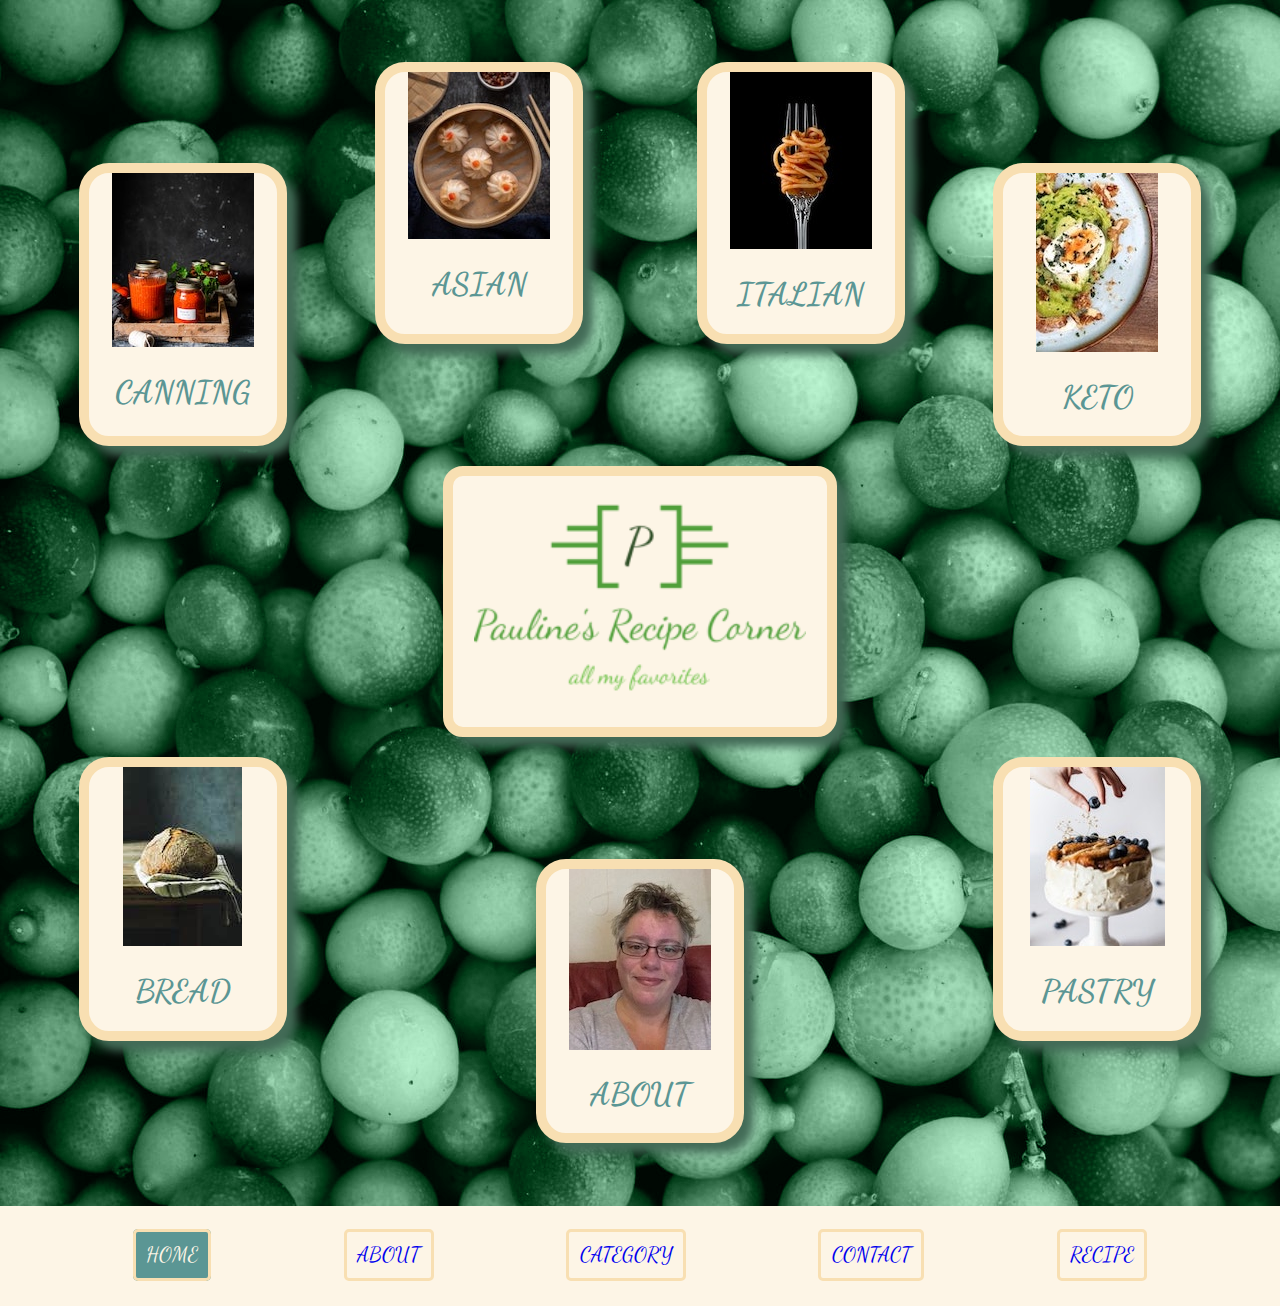
<file: hackathon01html-css-basic/index.html>
<!DOCTYPE html>
<html lang="en">
<head>
    <meta charset="UTF-8">
    <meta http-equiv="X-UA-Compatible" content="IE=edge">
    <meta name="viewport" content="width=device-width, initial-scale=1.0">
    <title>Pauline's Recipe Corner</title>
    <link rel="preconnect" href="https://fonts.googleapis.com">
<link rel="preconnect" href="https://fonts.gstatic.com" crossorigin>
<link href="https://fonts.googleapis.com/css2?family=Dancing+Script:wght@400;500;600;700&family=Playfair+Display+SC:wght@900&display=swap" rel="stylesheet">
    <link rel="stylesheet" href="css/styles.css">
</head>
<body>
    <header class="index-header">
            <img src="img/logo2pauline'2-12kb.png" alt="Pauline's Logo" class="logo"> 
    </header>
    <main class="index-body"> 
        <div class="index-logo">
            <img src="img/logo2pauline'2-12kb.png" alt="Pauline's Logo" class="logo-img-size"> 
        </div>
        <nav class="card c-one">
            <a href="asian.html">
                <div>
                    <img src="img/dumplings-img-46kb.jpg" alt="steaming-basket with five dumplings" class="img-size">
                    <h2>ASIAN</h2>
                </div>
            </a>
        </nav>
        <nav class="card c-two">
            <a href="italian.html">
                <div>
                    <img src="img/spaghetti-fork-16kb.jpg" alt="fork with spaghetti with red sauce rolled on it" class="img-size">
                    <h2>ITALIAN</h2>
                </div>
            </a>
        </nav>
        <nav class="card c-three">
            <a href="canning.html">
                <div>
                    <img src="img/canning-img-525kb.jpg" alt="jars of canned sauce" class="img-size">
                    <h2>CANNING</h2>
                </div>
            </a>
        </nav>
        <nav class="card c-six">
            <a href="pastry.html">
                <div>
                    <img src="img/blueberry-cake-17kb.jpg" alt="#" class="image-size">
                    <h2>PASTRY</h2>
                </div>
            </a>
        </nav>
        <nav class="card c-five">
            <a href="bread.html">
                <div>
                    <img src="img/Bread.jpeg" alt="kneeding bread" class="image-size">
                    <h2>BREAD</h2>
                </div>
            </a>
        </nav>
        <nav class="card c-seven">
            <a href="about.html">
                <div>
                    <img src="img/about-img-sm.JPG" alt="pass photo of Pien Willemse" class="img-size">
                    <h2>ABOUT</h2>
                </div>
            </a>
        </nav>
        <nav class="card c-four">
            <a href="keto.html">
                <div>
                    <img src="img/keto-meal-32kb.jpg" alt="a keto meal" class="image-size">
                    <h2>KETO</h2>
                </div>
            </a>
        </nav>
    </main> 



    <footer>
    <ul class="footer-nav">
    <li><a class="active" href="index.html">HOME</a></li>
    <li><a href="about.html">ABOUT</a></li>
    <li><a href="category.html">CATEGORY</a></li>
    <li><a href="contact.html">CONTACT</a></li>
    <li><a href="recipe.html">RECIPE</a></li>
    </ul>
    </footer>
</body>
</html>
</file>
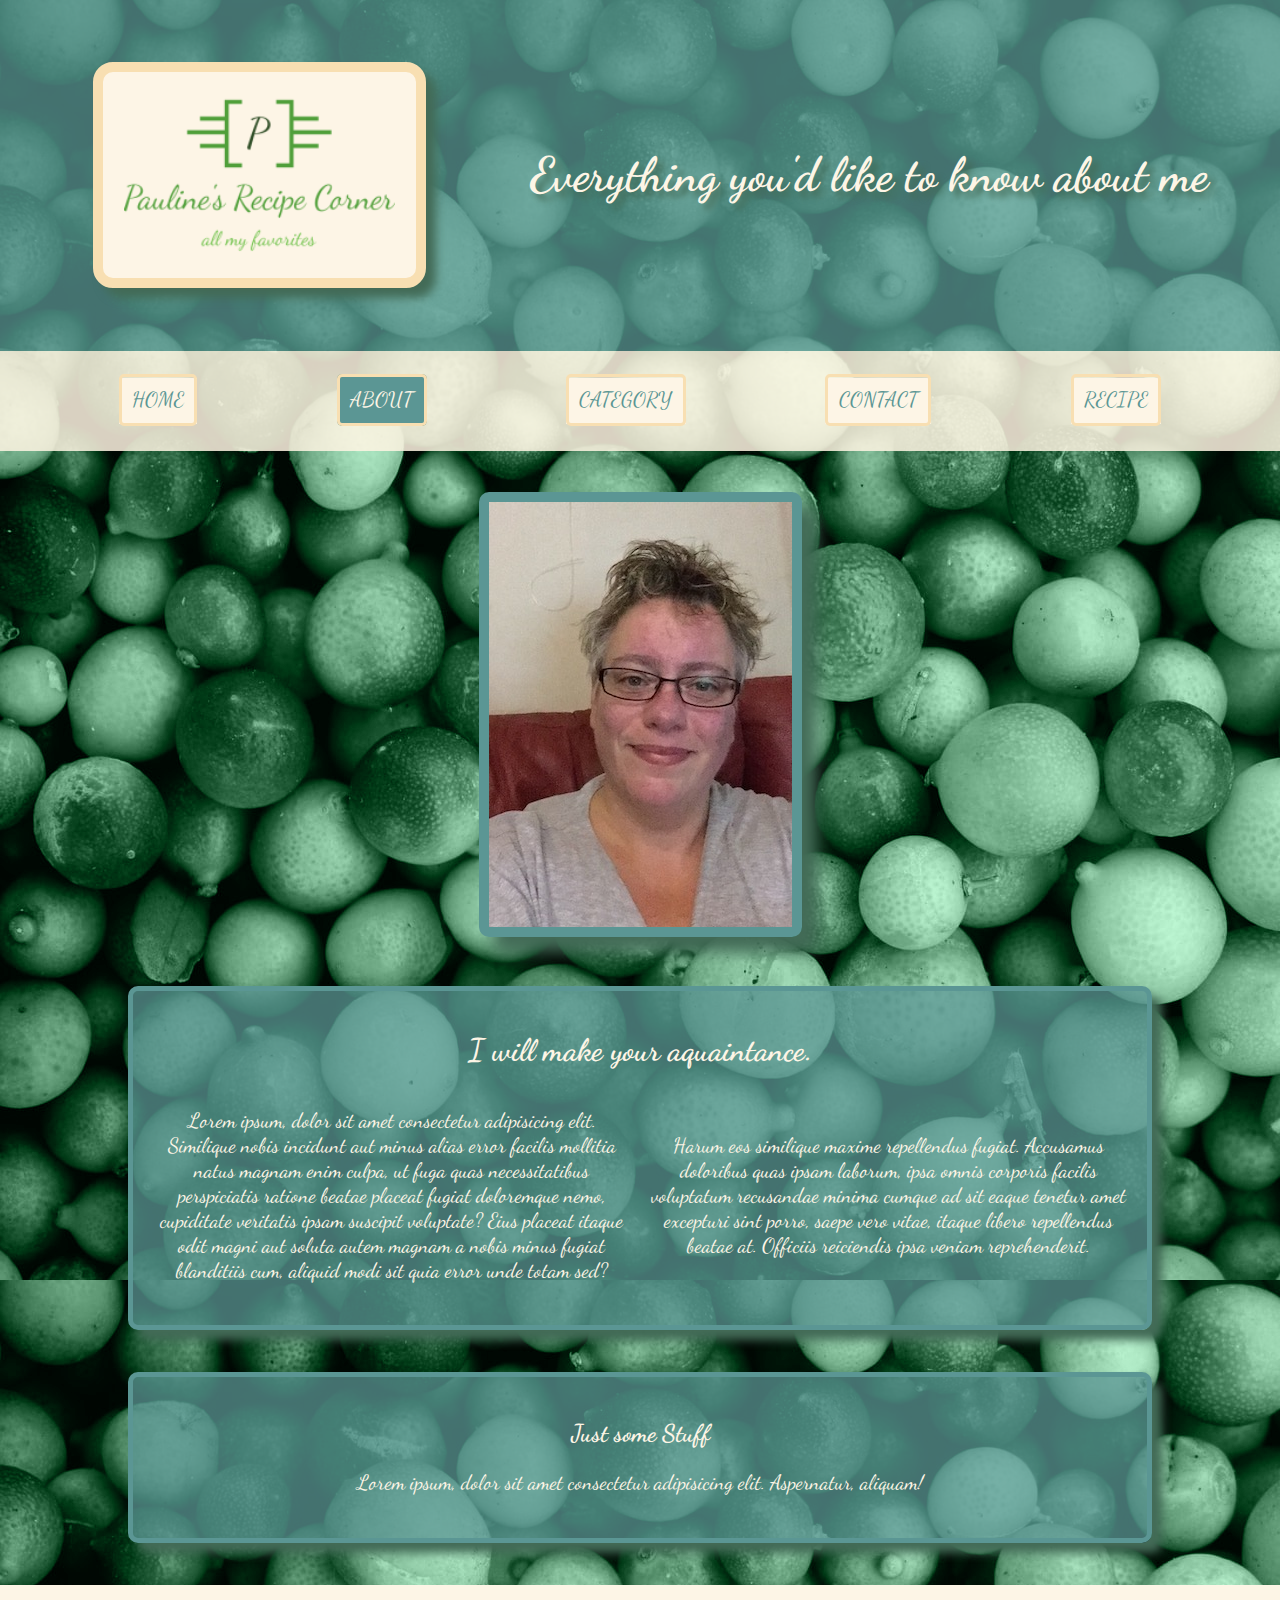
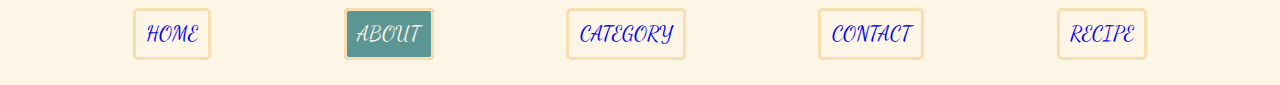
<file: hackathon01html-css-basic/about.html>
<!DOCTYPE html>

<html lang="en">

<head>
    <meta charset="UTF-8">
    <meta http-equiv="X-UA-Compatible" content="IE=edge">
    <meta name="viewport" content="width=device-width, initial-scale=1.0">
    <title>About Pauline's</title>
    <link href="https://fonts.googleapis.com/css2?family=Dancing+Script:wght@400;500;600;700&family=Playfair+Display+SC:wght@900&display=swap" rel="stylesheet">
    <link rel="stylesheet" href="css/styles.css">
</head>

<body>

    <header>
        <img src="img/logo2pauline'2-12kb.png" alt="Pauline's Recipe Corner logo" class="logo logo-img-size">
        <h1>Everything you'd like to know about me</h1>
    </header>
    <nav>
        <ul class="main-nav">
            <li><a href="index.html">HOME</a></li>
            <li><a class="active" href="about.html">ABOUT</a></li>
            <li><a href="category.html">CATEGORY</a></li>
            <li><a href="contact.html">CONTACT</a></li>
            <li><a href="recipe.html">RECIPE</a></li>
        </ul>
    </nav>

    <main>
        <img src="img/about-img-lg.JPG" alt="een passport photo of Pauline" class="about-img">
        
        <section class="greet">
            <h2>I will make your aquaintance.</h2>
            <div class="flex-container">
                <p>Lorem ipsum, dolor sit amet consectetur adipisicing elit. Similique nobis incidunt aut minus alias error facilis mollitia natus magnam enim culpa, ut fuga quas necessitatibus perspiciatis ratione beatae placeat fugiat doloremque nemo, cupiditate veritatis ipsam suscipit voluptate? Eius placeat itaque odit magni aut soluta autem magnam a nobis minus fugiat blanditiis cum, aliquid modi sit quia error unde totam sed?</p>
                <p>Harum eos similique maxime repellendus fugiat. Accusamus doloribus quas ipsam laborum, ipsa omnis corporis facilis voluptatum recusandae minima cumque ad sit eaque tenetur amet excepturi sint porro, saepe vero vitae, itaque libero repellendus beatae at. Officiis reiciendis ipsa veniam reprehenderit.</p>
            </div>  
        </section>

        <section class="extra-info" >
            <h3>Just some Stuff</h3>
            <p>Lorem ipsum, dolor sit amet consectetur adipisicing elit. Aspernatur, aliquam!      
            </p>
        </section>

    </main>

    <footer>
        <ul class="footer-nav">
            <li><a href="index.html">HOME</a></li>
            <li><a class="active" href="about.html">ABOUT</a></li>
            <li><a href="category.html">CATEGORY</a></li>
            <li><a href="contact.html">CONTACT</a></li>
            <li><a href="recipe.html">RECIPE</a></li>
        </ul>
    </footer>
    
</body>
</html>
</file>
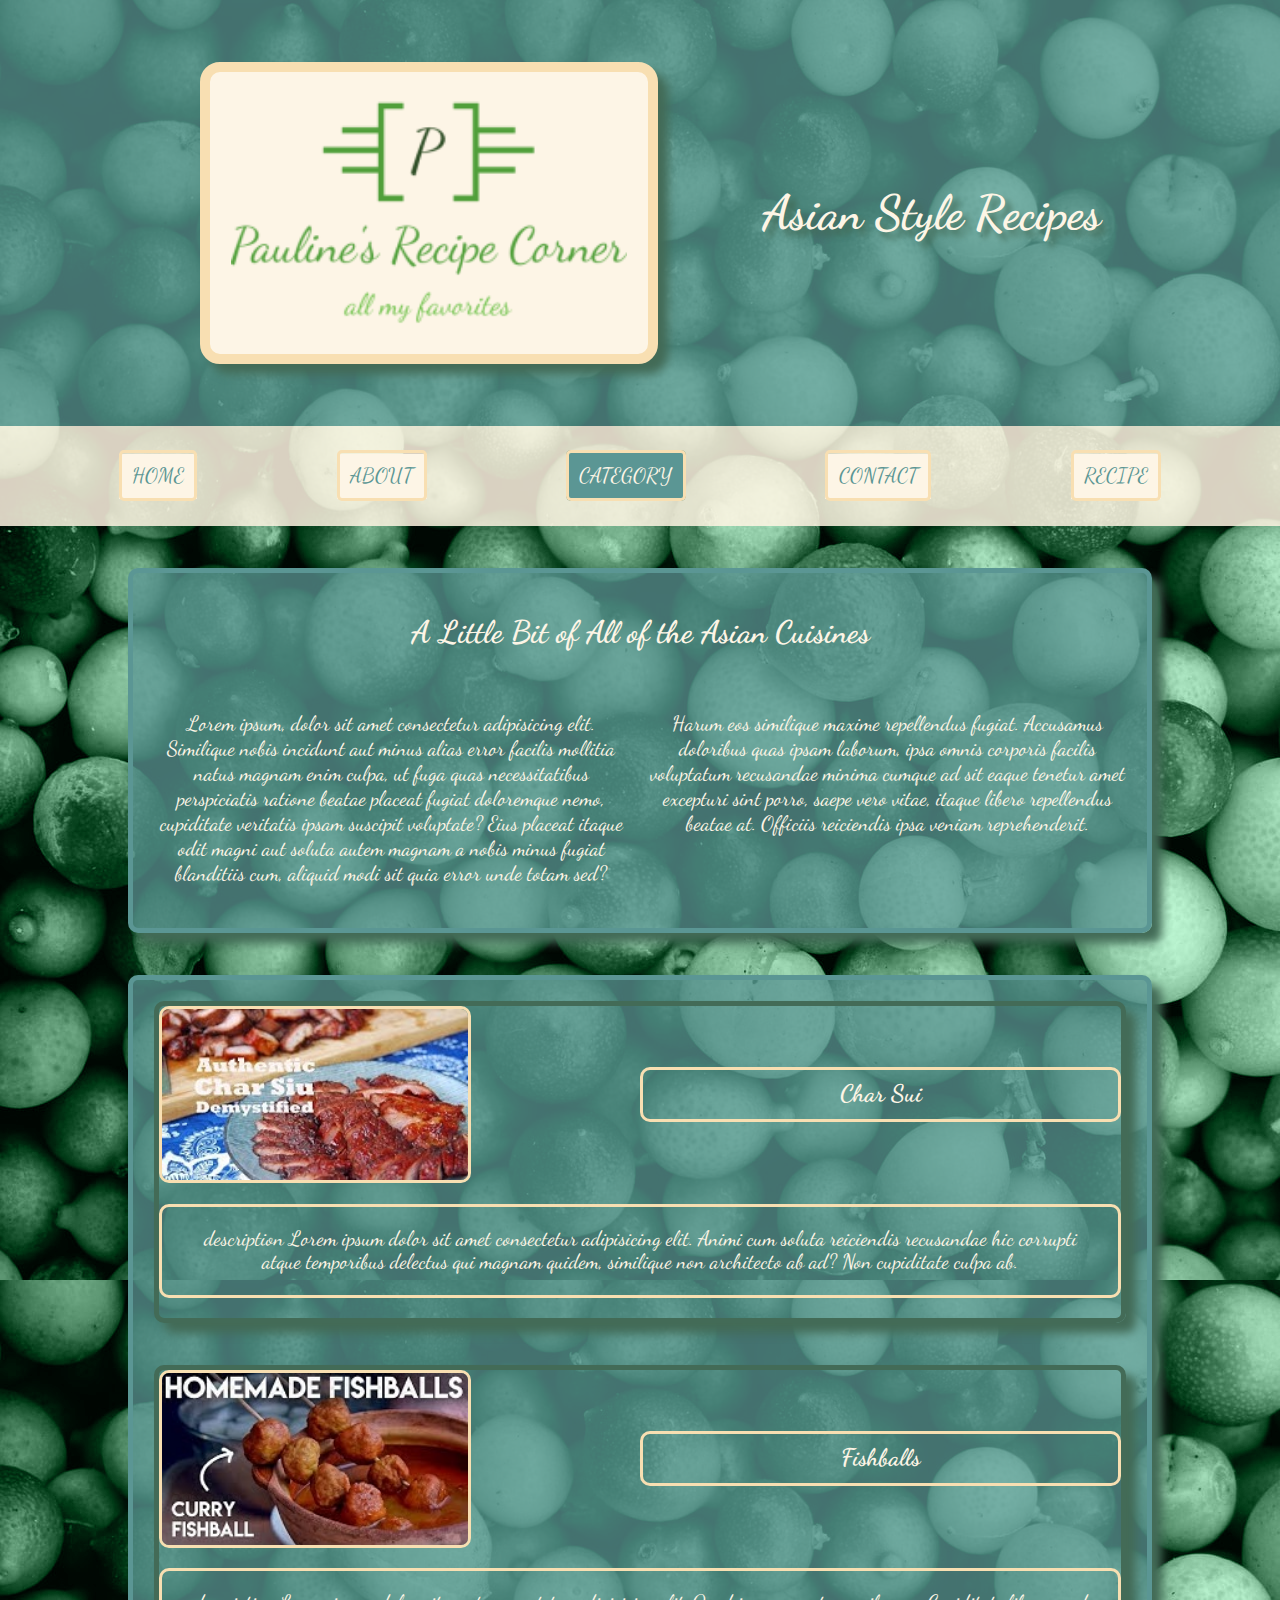
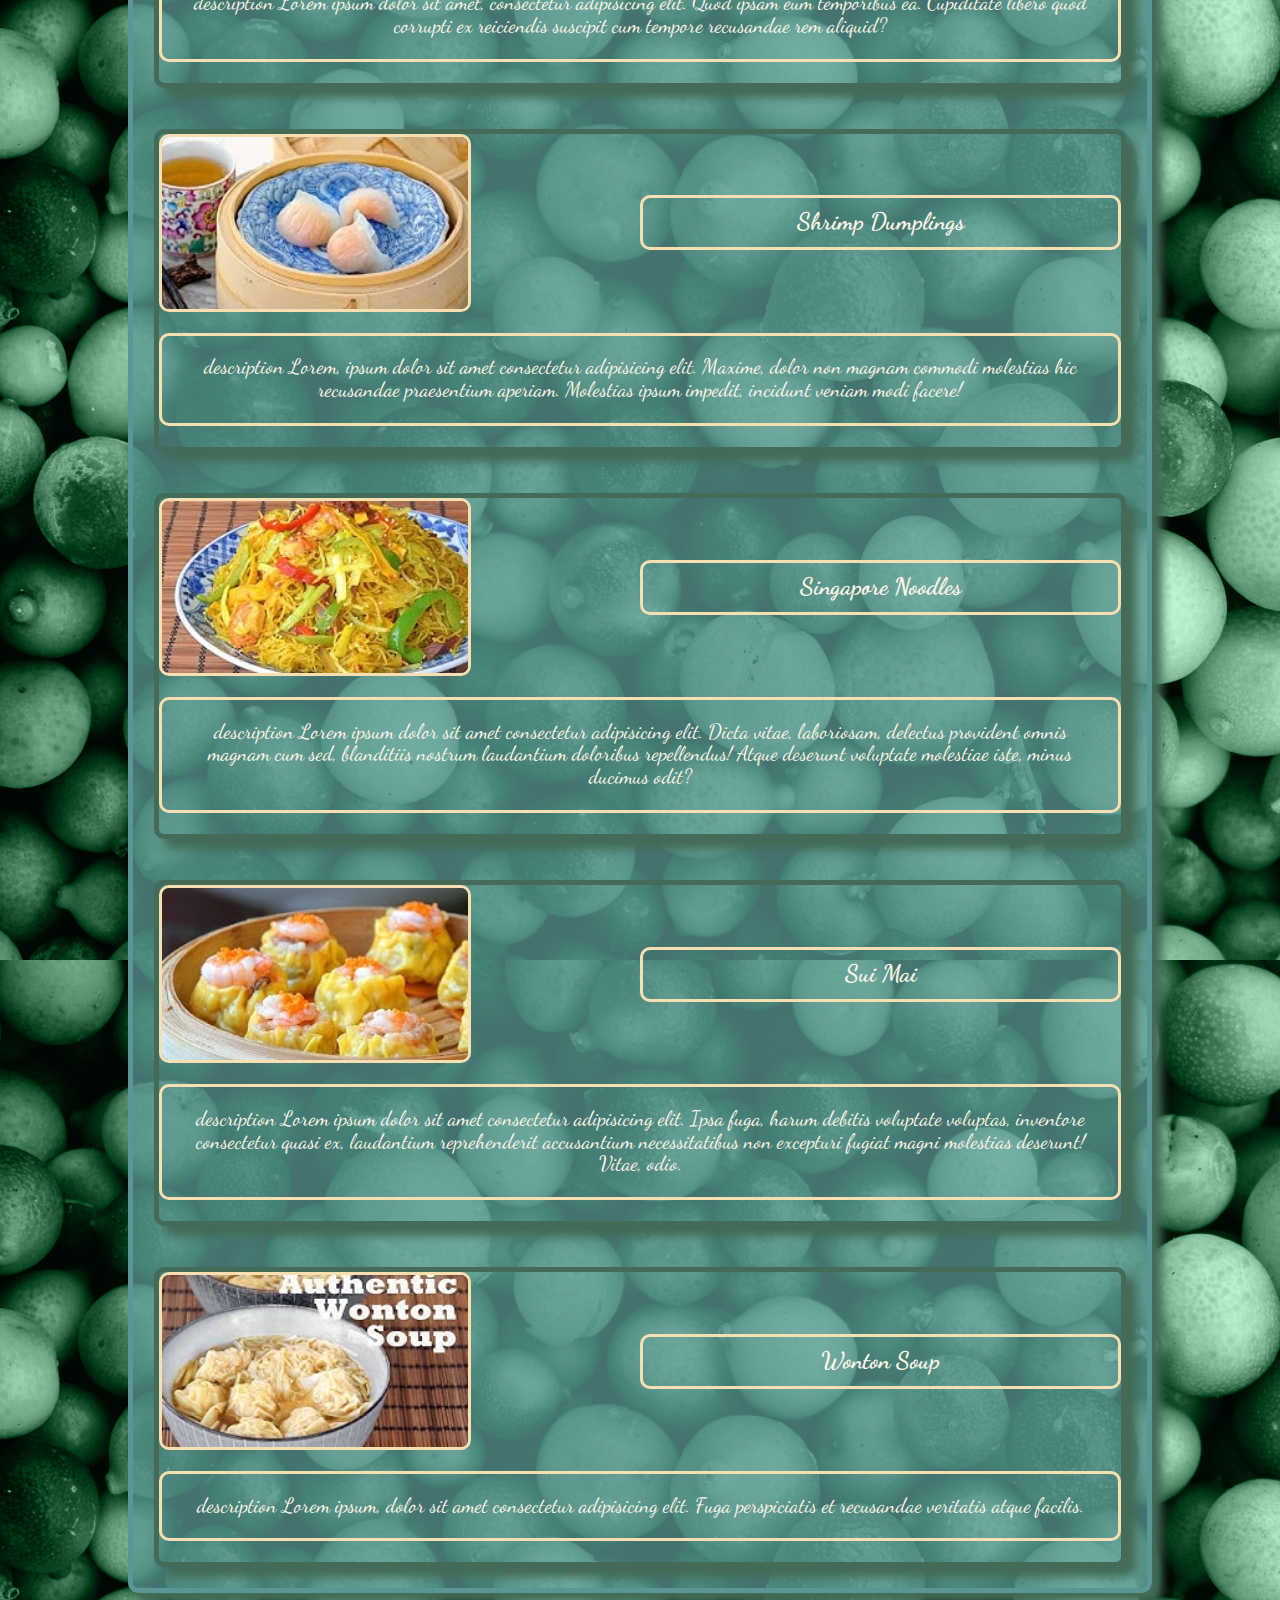
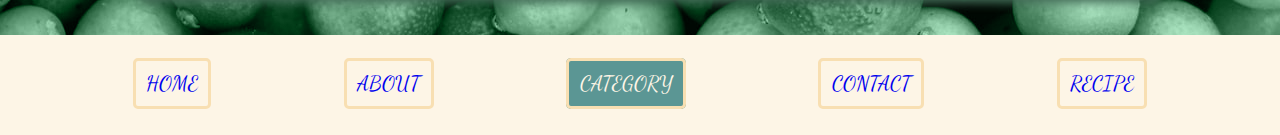
<file: hackathon01html-css-basic/asian.html>
<!DOCTYPE html>
<html lang="en">
<head>
    <meta charset="UTF-8">
    <meta http-equiv="X-UA-Compatible" content="IE=edge">
    <meta name="viewport" content="width=device-width, initial-scale=1.0">
    <title>Asian Style Recipes</title>
    <link rel="preconnect" href="https://fonts.gstatic.com" crossorigin>
    <link href="https://fonts.googleapis.com/css2?family=Dancing+Script:wght@400;500;600;700&family=Playfair+Display+SC:wght@900&display=swap" rel="stylesheet">
    <link rel="stylesheet" href="css/styles.css">
</head>
<body class="cat-body">
    <header class="cat-header">
        <img src="img/logo2pauline'2-12kb.png" alt="Pauline's Recipe Corner logo" class="logo">
        <h1>Asian Style Recipes</h1>
    </header>
    <nav>
        <ul class="main-nav">
            <li><a href="index.html">HOME</a></li>
            <li><a href="about.html">ABOUT</a></li>
            <li><a class="active" href="category.html">CATEGORY</a></li>
            <li><a href="contact.html">CONTACT</a></li>
            <li><a href="recipe.html">RECIPE</a></li>
        </ul>
    </nav>
    <section class="intro">
        <h2 class="intro-title">A Little Bit of All of the Asian Cuisines</h2>    
        <p class="intro-p1">Lorem ipsum, dolor sit amet consectetur adipisicing elit. Similique nobis incidunt aut minus alias error facilis mollitia natus magnam enim culpa, ut fuga quas necessitatibus perspiciatis ratione beatae placeat fugiat doloremque nemo, cupiditate veritatis ipsam suscipit voluptate? Eius placeat itaque odit magni aut soluta autem magnam a nobis minus fugiat blanditiis cum, aliquid modi sit quia error unde totam sed?</p>
        <p class="intro-p2">Harum eos similique maxime repellendus fugiat. Accusamus doloribus quas ipsam laborum, ipsa omnis corporis facilis voluptatum recusandae minima cumque ad sit eaque tenetur amet excepturi sint porro, saepe vero vitae, itaque libero repellendus beatae at. Officiis reiciendis ipsa veniam reprehenderit.</p>
    </section>
    <section class="recipe-list">    
        <a href="recipe.html" class="rec-list rl-one">
            <img src="img/CCDcharsiu.jpeg" alt="" class="rec-img">
            <h3 class="rec-title">Char Sui</h3>
            <p class="rec-text">description Lorem ipsum dolor sit amet consectetur adipisicing elit. Animi cum soluta reiciendis recusandae hic corrupti atque temporibus delectus qui magnam quidem, similique non architecto ab ad? Non cupiditate culpa ab.</p>
        </a>
        <a href="recipe.html" class="rec-list rl-two">
            <img src="img/CCDshrimpdumplings.jpeg" alt="" class="rec-img">
            <h3 class="rec-title">Shrimp Dumplings</h3>
            <p class="rec-text">description Lorem, ipsum dolor sit amet consectetur adipisicing elit. Maxime, dolor non magnam commodi molestias hic recusandae praesentium aperiam. Molestias ipsum impedit, incidunt veniam modi facere!</p>
        </a>
        <a href="recipe.html" class="rec-list rl-three" >
            <img src="img/CCDsiumai.jpeg" alt="" class="rec-img">
            <h3 class="rec-title">Sui Mai</h3>
            <p class="rec-text">description Lorem ipsum dolor sit amet consectetur adipisicing elit. Ipsa fuga, harum debitis voluptate voluptas, inventore consectetur quasi ex, laudantium reprehenderit accusantium necessitatibus non excepturi fugiat magni molestias deserunt! Vitae, odio.</p>
        </a>
        <a href="recipe.html" class="rec-list rl-four">
            <img src="img/CCDwontonsoup.jpeg" alt="" class="rec-img">
            <h3 class="rec-title">Wonton Soup</h3>
            <p class="rec-text">description Lorem ipsum, dolor sit amet consectetur adipisicing elit. Fuga perspiciatis et recusandae veritatis atque facilis.</p>
        </a>
        <a href="recipe.html" class="rec-list rl-five">
            <img src="img/CCDSingaporenoodles.jpeg" alt="" class="rec-img">
            <h3 class="rec-title">Singapore Noodles</h3>
            <p class="rec-text">description Lorem ipsum dolor sit amet consectetur adipisicing elit. Dicta vitae, laboriosam, delectus provident omnis magnam cum sed, blanditiis nostrum laudantium doloribus repellendus! Atque deserunt voluptate molestiae iste, minus ducimus odit?</p>
        </a>
        <a href="recipe.html" class="rec-list rl-six">
            <img src="img/CCDFishballs.jpeg" alt="" class="rec-img">
            <h3 class="rec-title">Fishballs</h3>
            <p class="rec-text">description Lorem ipsum dolor sit amet, consectetur adipisicing elit. Quod ipsam eum temporibus ea. Cupiditate libero quod corrupti ex reiciendis suscipit cum tempore recusandae rem aliquid?</p>
        </a>
    </section>

    <footer>
        <ul class="footer-nav">
            <li><a href="index.html">HOME</a></li>
            <li><a href="about.html">ABOUT</a></li>
            <li><a class="active" href="category.html">CATEGORY</a></li>
            <li><a href="contact.html">CONTACT</a></li>
            <li><a href="recipe.html">RECIPE</a></li>
        </ul>
    </footer>
    
</body>
</html>
</file>
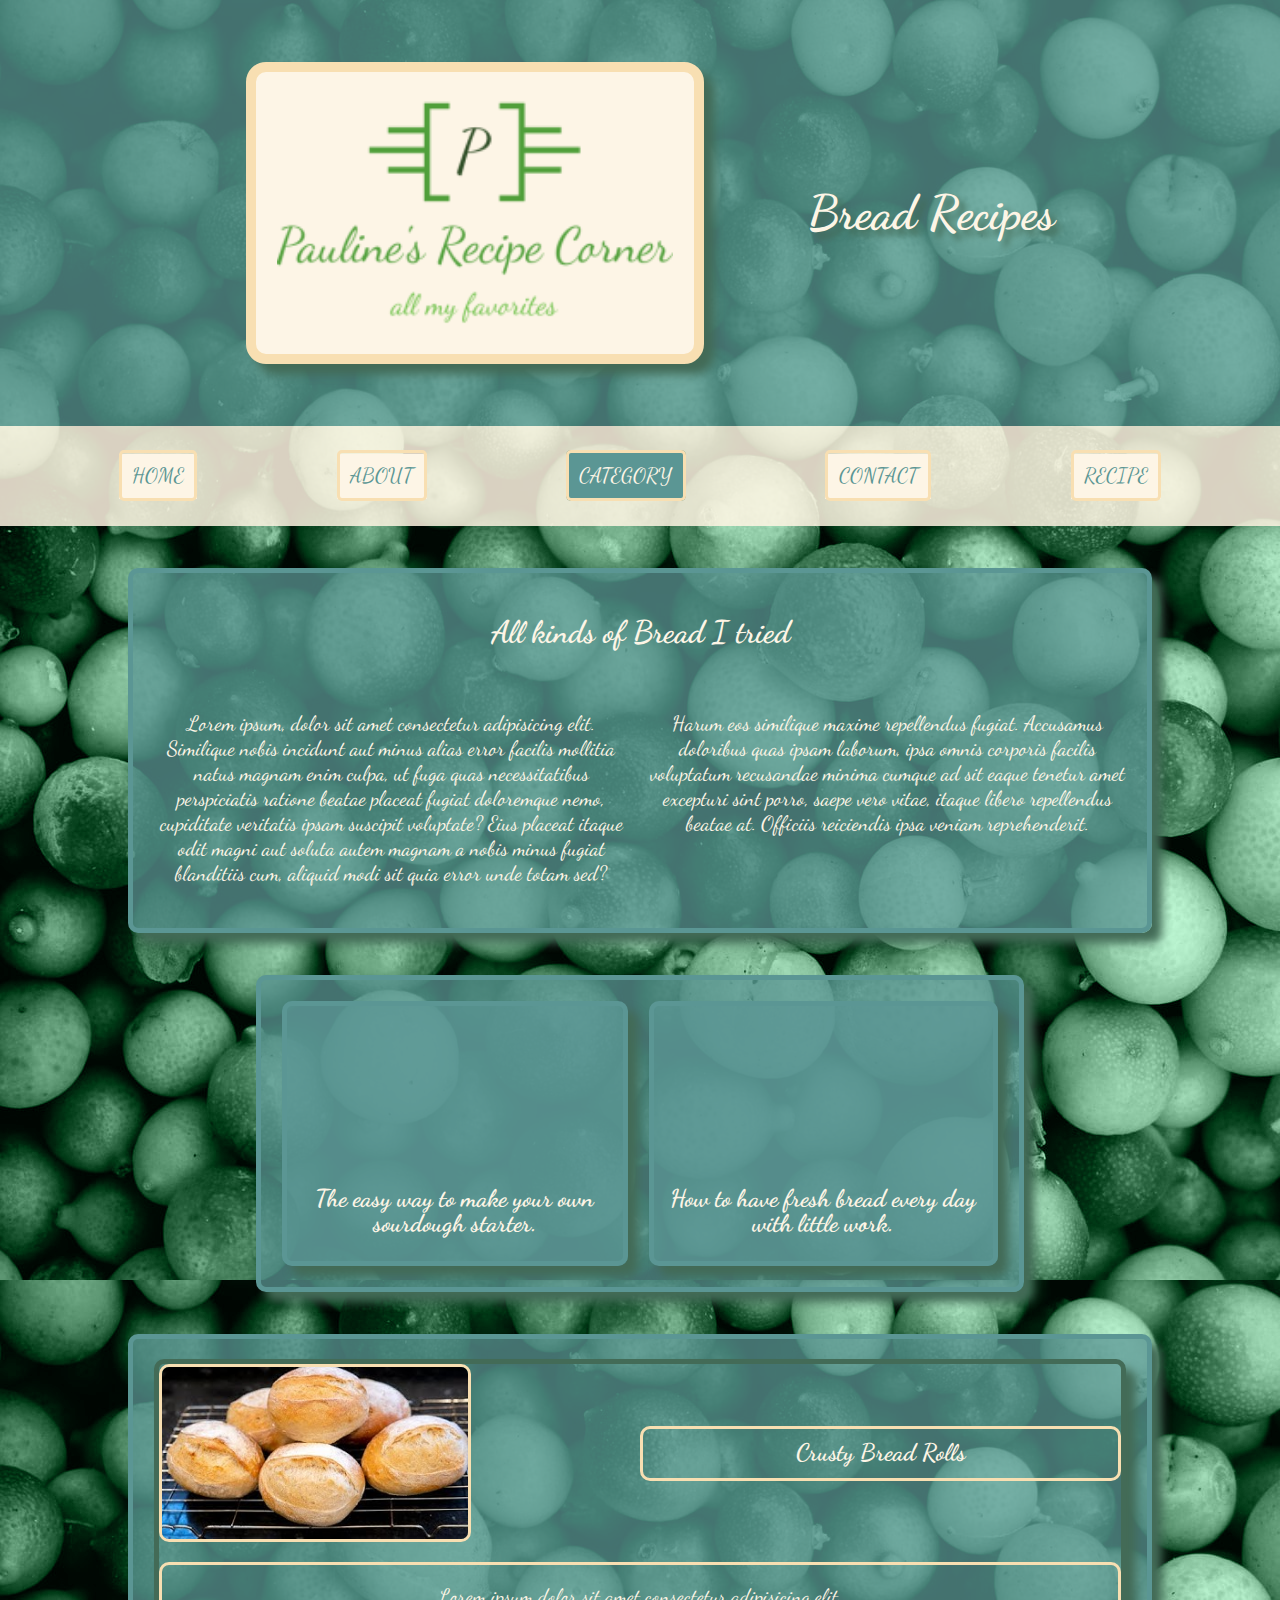
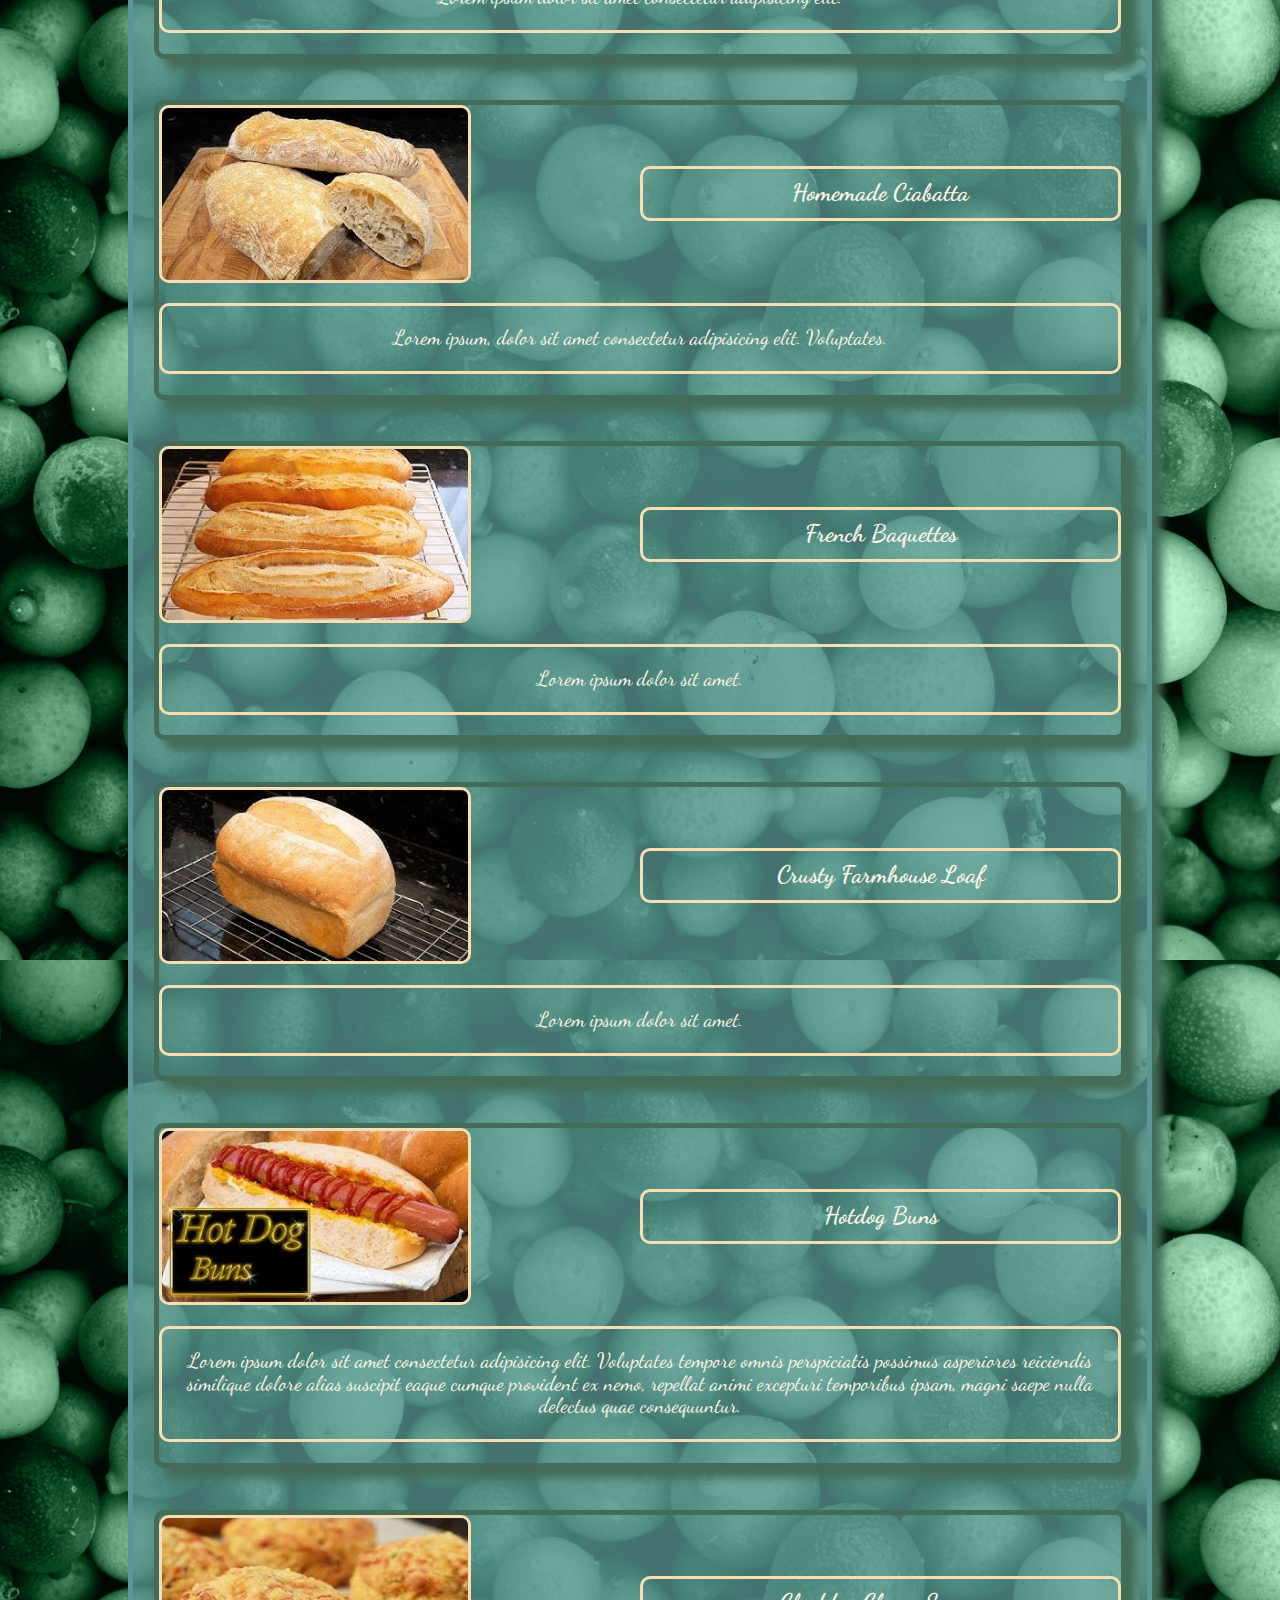
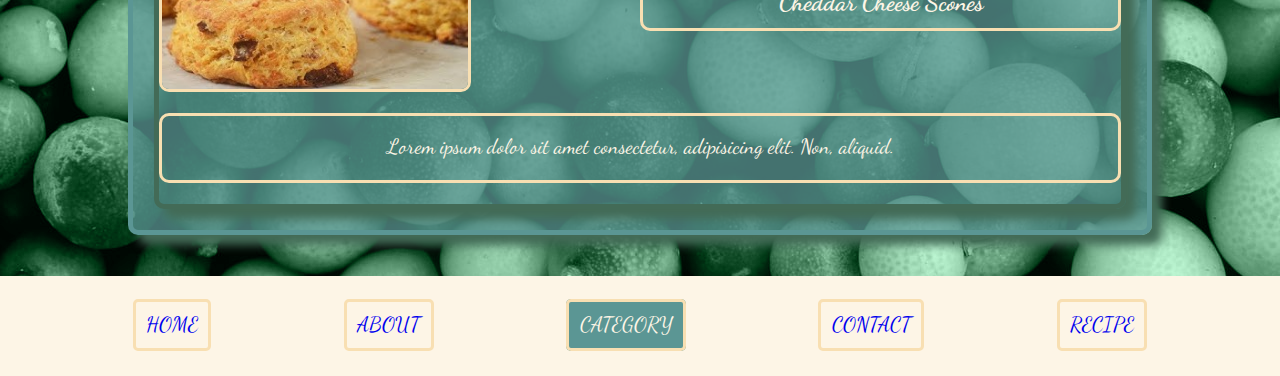
<file: hackathon01html-css-basic/bread.html>
<!DOCTYPE html>
<html lang="en">
<head>
    <meta charset="UTF-8">
    <meta http-equiv="X-UA-Compatible" content="IE=edge">
    <meta name="viewport" content="width=device-width, initial-scale=1.0">
    <title>Pauline's Bread Recipes</title>
    <link rel="preconnect" href="https://fonts.gstatic.com" crossorigin>
    <link href="https://fonts.googleapis.com/css2?family=Dancing+Script:wght@400;500;600;700&family=Playfair+Display+SC:wght@900&display=swap" rel="stylesheet">
    <link rel="stylesheet" href="css/styles.css">
</head>
<body>
    <header>
        <img src="img/logo2pauline'2-12kb.png" alt="Pauline's Recipe Corner logo" class="logo">
        <h1>Bread Recipes</h1>
    </header>
    <nav>
        <ul class="main-nav">
            <li><a href="index.html">HOME</a></li>
            <li><a href="about.html">ABOUT</a></li>
            <li><a class="active" href="category.html">CATEGORY</a></li>
            <li><a href="contact.html">CONTACT</a></li>
            <li><a href="recipe.html">RECIPE</a></li>
            </ul>
    </nav>
    <section class="intro">
        <h2 class="intro-title">All kinds of Bread I tried</h2>
        <p class="intro-p1">Lorem ipsum, dolor sit amet consectetur adipisicing elit. Similique nobis incidunt aut minus alias error facilis mollitia natus magnam enim culpa, ut fuga quas necessitatibus perspiciatis ratione beatae placeat fugiat doloremque nemo, cupiditate veritatis ipsam suscipit voluptate? Eius placeat itaque odit magni aut soluta autem magnam a nobis minus fugiat blanditiis cum, aliquid modi sit quia error unde totam sed?</p>
        <p class="intro-p2">Harum eos similique maxime repellendus fugiat. Accusamus doloribus quas ipsam laborum, ipsa omnis corporis facilis voluptatum recusandae minima cumque ad sit eaque tenetur amet excepturi sint porro, saepe vero vitae, itaque libero repellendus beatae at. Officiis reiciendis ipsa veniam reprehenderit.</p>
    </section>
    <section class="YTvideo">
        <div class="iframe">
            <iframe src="https://www.youtube.com/embed/1tkg69mFavo" title="YouTube video player" frameborder="0" allow="accelerometer; autoplay; clipboard-write; encrypted-media; gyroscope; picture-in-picture" allowfullscreen></iframe>
            <h3>The easy way to make your own sourdough starter.</h3>
        </div>
        <div class="iframe">
            <iframe src="https://www.youtube.com/embed/g9KOHtQrHgM" title="YouTube video player" frameborder="0" allow="accelerometer; autoplay; clipboard-write; encrypted-media; gyroscope; picture-in-picture" allowfullscreen></iframe>
            <h3>How to have fresh bread every day with little work.</h3>
        </div>
    </section>
    <section class="recipe-list">
        <a href="recipe.html" class="rec-list rl-one">
            <img src="img/JKrolls.jpeg" alt="crusty bread rolls" class="rec-img">
            <h3 class="rec-title">Crusty Bread Rolls</h3>
            <p class="rec-text">Lorem ipsum dolor sit amet consectetur adipisicing elit.</p>
        </a>
        <a href="recipe.html" class="rec-list rl-two">
            <img src="img/JKbaquettes.jpeg" alt="French Baquettes" class="rec-img">
            <h3 class="rec-title">French Baquettes</h3>
            <p class="rec-text">Lorem ipsum dolor sit amet.</p>
        </a>
        <a href="recipe.html" class="rec-list rl-three">
            <img src="img/JKhotdogbuns.jpeg" alt="a hotdog with a lot of buns around it" class="rec-img">
            <h3 class="rec-title">Hotdog Buns</h3>
            <p class="rec-text">Lorem ipsum dolor sit amet consectetur adipisicing elit. Voluptates tempore omnis perspiciatis possimus asperiores reiciendis similique dolore alias suscipit eaque cumque provident ex nemo, repellat animi excepturi temporibus ipsam, magni saepe nulla delectus quae consequuntur.</p>
        </a>
        <a href="recipe.html" class="rec-list rl-four">
            <img src="img/JKcheese scones.jpeg" alt="cheese scones" class="rec-img">
            <h3 class="rec-title">Cheddar Cheese Scones</h3>
            <p class="rec-text">Lorem ipsum dolor sit amet consectetur, adipisicing elit. Non, aliquid.</p>
        </a>
        <a href="recipe.html" class="rec-list rl-five">
            <img src="img/JKcrustyfarmhouseloaf.jpeg" alt="loaf of crusty bread" class="rec-img">
            <h3 class="rec-title">Crusty Farmhouse Loaf</h3>
            <p class="rec-text">Lorem ipsum dolor sit amet.</p>   
        </a>
        <a href="recipe.html" class="rec-list rl-six">
            <img src="img/JKciabatta.jpeg" alt="ciabatta on a wooden cuttingboard" class="rec-img">
            <h3 class="rec-title">Homemade Ciabatta</h3>
            <p class="rec-text">Lorem ipsum, dolor sit amet consectetur adipisicing elit. Voluptates.</p>
        </a>
    </section>

    <footer>
        <ul class="footer-nav">
            <li><a href="index.html">HOME</a></li>
            <li><a href="about.html">ABOUT</a></li>
            <li><a class="active" href="category.html">CATEGORY</a></li>
            <li><a href="contact.html">CONTACT</a></li>
            <li><a href="recipe.html">RECIPE</a></li>
        </ul>
    </footer>
    
</body>
</html>
</file>
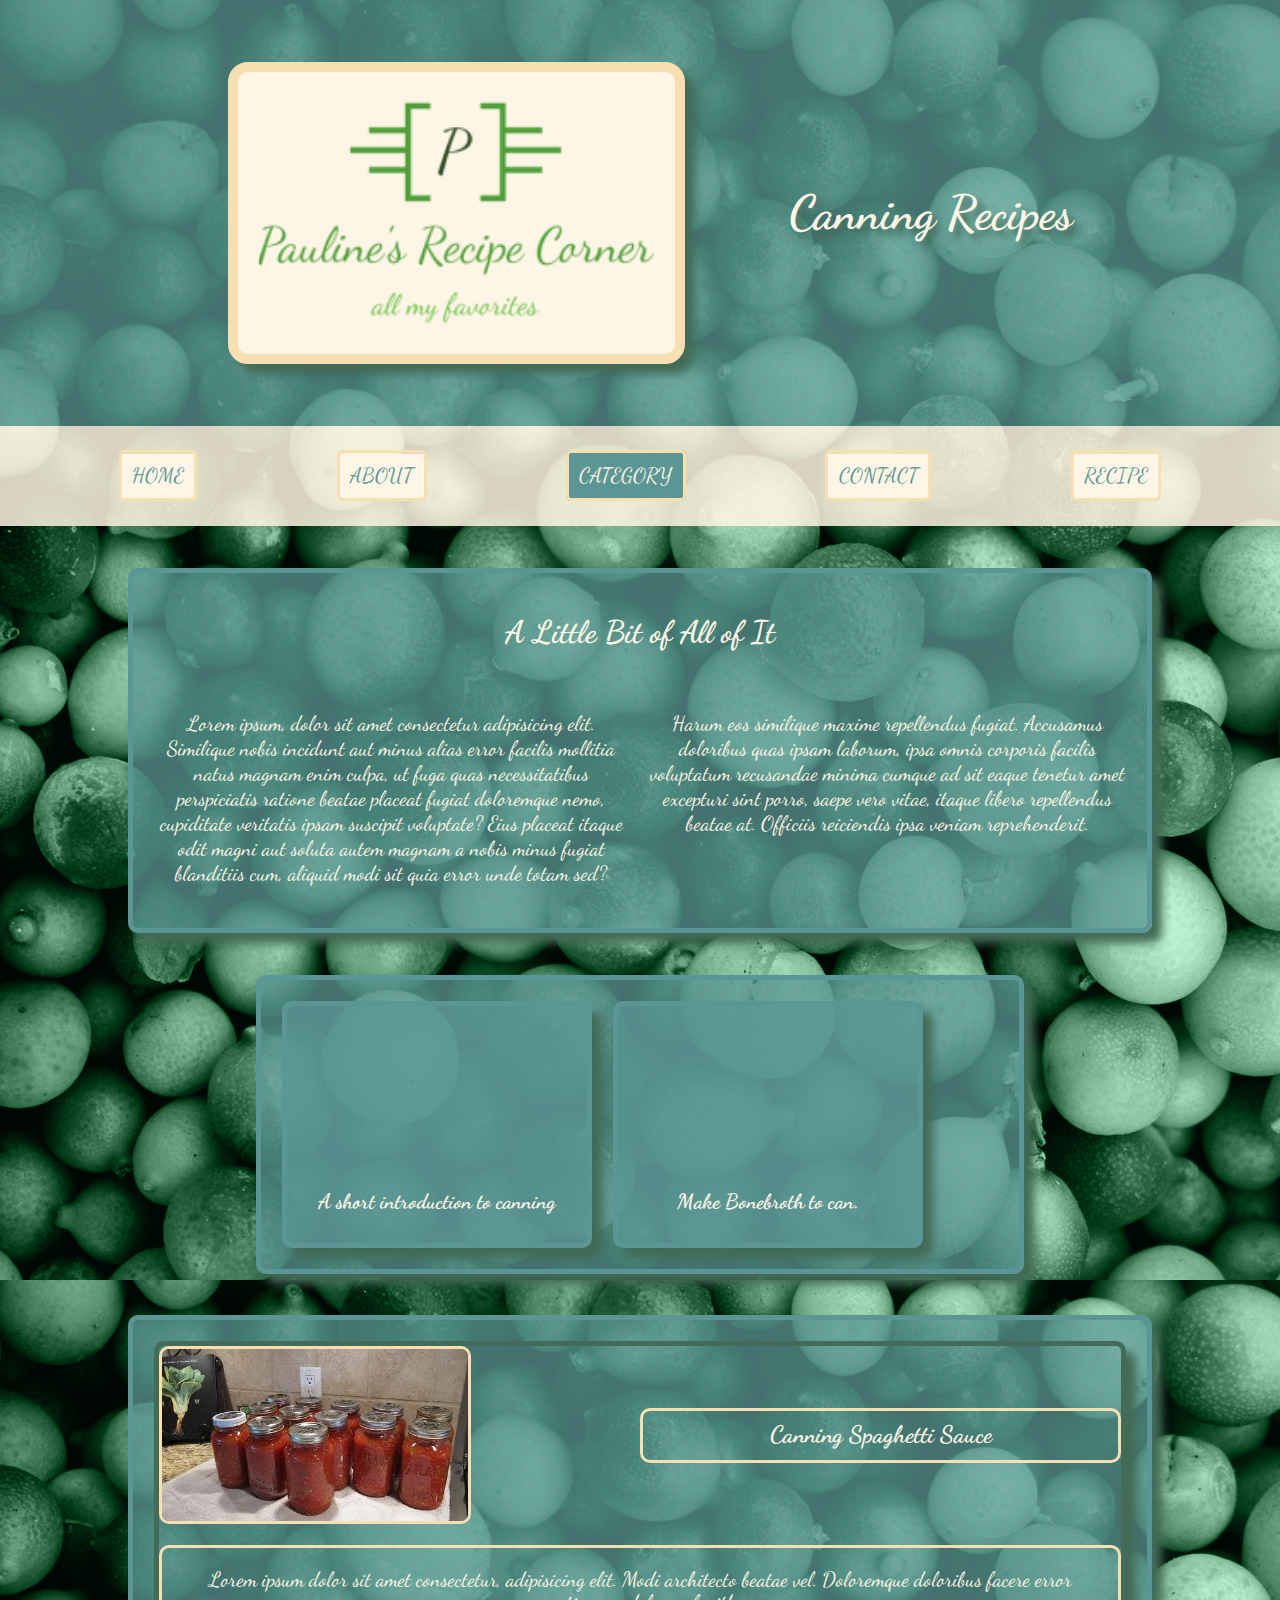
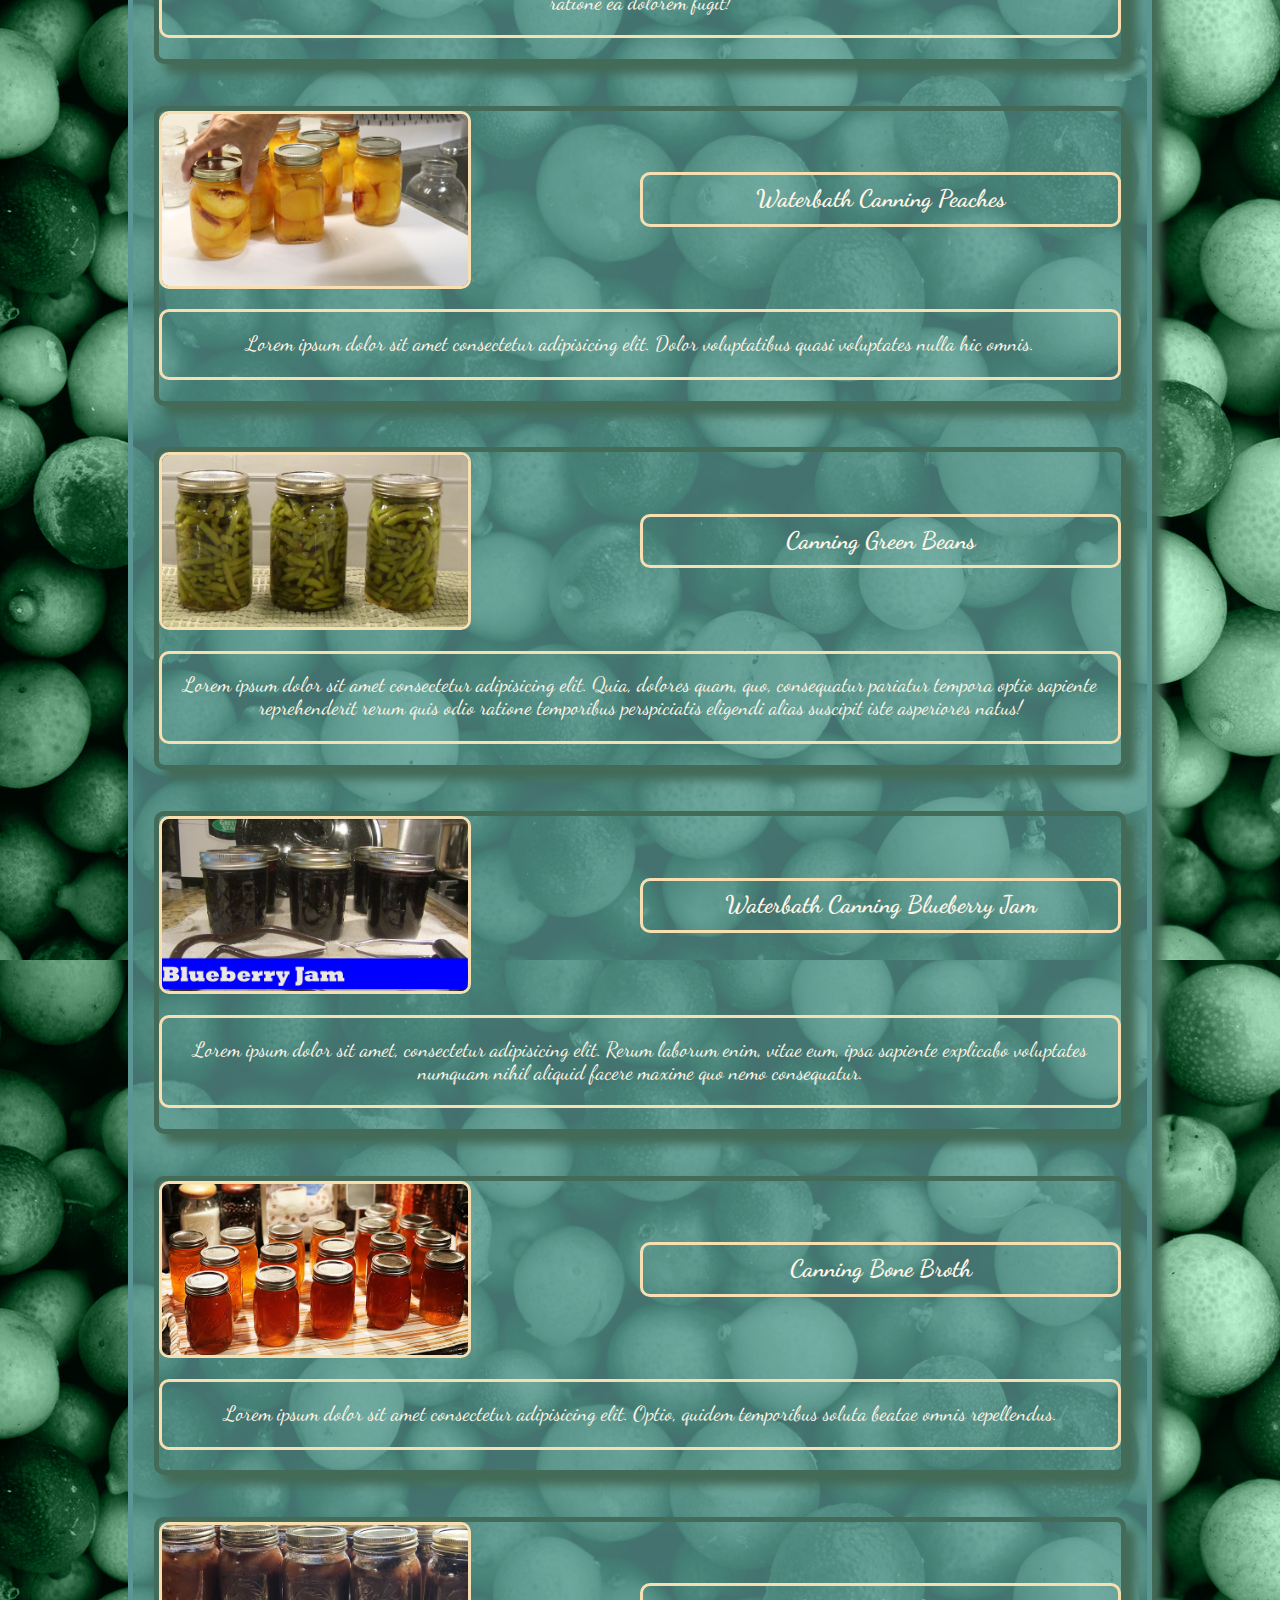
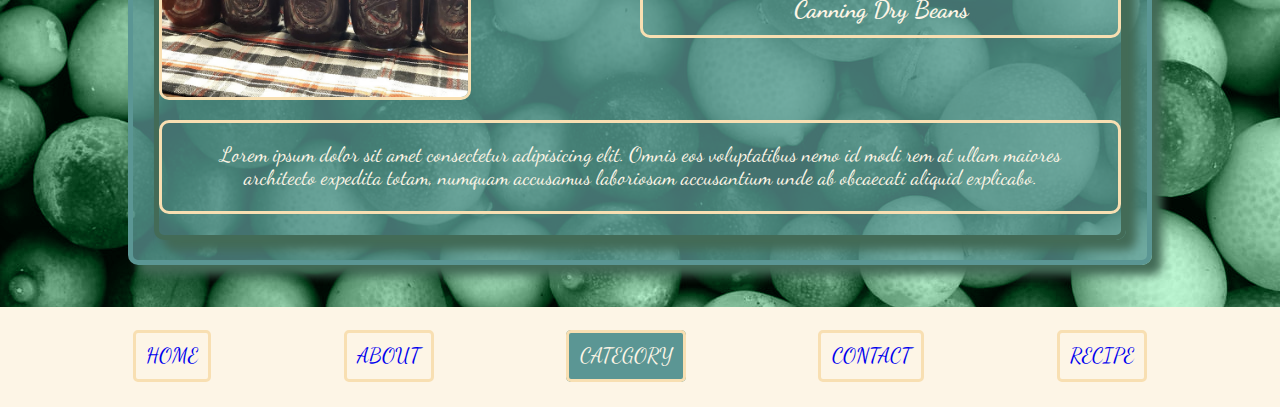
<file: hackathon01html-css-basic/canning.html>
<!DOCTYPE html>
<html lang="en">
<head>
    <meta charset="UTF-8">
    <meta http-equiv="X-UA-Compatible" content="IE=edge">
    <meta name="viewport" content="width=device-width, initial-scale=1.0">
    <title> Canning Recipes</title>
    <link rel="preconnect" href="https://fonts.gstatic.com" crossorigin>
    <link href="https://fonts.googleapis.com/css2?family=Dancing+Script:wght@400;500;600;700&family=Playfair+Display+SC:wght@900&display=swap" rel="stylesheet">
    <link rel="stylesheet" href="css/styles.css">
</head>
<body>
    <header>
        <img src="img/logo2pauline'2-12kb.png" alt="Pauline's Recipe Corner logo" class="logo">
        <h1>Canning Recipes</h1>
    </header>
    <nav>
        <ul class="main-nav">
            <li><a href="index.html">HOME</a></li>
            <li><a href="about.html">ABOUT</a></li>
            <li><a class="active" href="category.html">CATEGORY</a></li>
            <li><a href="contact.html">CONTACT</a></li>
            <li><a href="recipe.html">RECIPE</a></li>
        </ul>
    </nav>
    <section class="intro">
        <h2 class="intro-title">A Little Bit of All of It</h2>
        <p class="intro-p1">Lorem ipsum, dolor sit amet consectetur adipisicing elit. Similique nobis incidunt aut minus alias error facilis mollitia natus magnam enim culpa, ut fuga quas necessitatibus perspiciatis ratione beatae placeat fugiat doloremque nemo, cupiditate veritatis ipsam suscipit voluptate? Eius placeat itaque odit magni aut soluta autem magnam a nobis minus fugiat blanditiis cum, aliquid modi sit quia error unde totam sed?</p>
        <p class="intro-p2">Harum eos similique maxime repellendus fugiat. Accusamus doloribus quas ipsam laborum, ipsa omnis corporis facilis voluptatum recusandae minima cumque ad sit eaque tenetur amet excepturi sint porro, saepe vero vitae, itaque libero repellendus beatae at. Officiis reiciendis ipsa veniam reprehenderit.</p>
    </section>
    <section class="YTvideo">
        <div class="iframe">
            <iframe src="https://www.youtube.com/embed/xVYZP1D6wHo" title="YouTube video player" frameborder="0" allow="accelerometer; autoplay; clipboard-write; encrypted-media; gyroscope; picture-in-picture" allowfullscreen></iframe>
            <h4>A short introduction to canning</h4>
        </div>
        <div class="iframe"> 
            <iframe src="https://www.youtube.com/embed/Fdgg1RIhsE4" title="YouTube video player" frameborder="0" allow="accelerometer; autoplay; clipboard-write; encrypted-media; gyroscope; picture-in-picture" allowfullscreen></iframe>
            <h4>Make Bonebroth to can.</h4>
        </div> 
    </section>
    <section class="recipe-list">
        <a href="recipe.html" class="rec-list rl-one">
            <img src="img/canningspaghettisauce.jpeg" alt="jars of spaghetti sauce" class="rec-img">
            <h3 class="rec-title">Canning Spaghetti Sauce</h3>
            <p class="rec-text">Lorem ipsum dolor sit amet consectetur, adipisicing elit. Modi architecto beatae vel. Doloremque doloribus facere error ratione ea dolorem fugit!</p>
        </a>
        <a href="recipe.html" class="rec-list rl-two">
            <img src="img/canninggreenbeans.jpeg" alt="three jars of green beans" class="rec-img">
            <h3 class="rec-title">Canning Green Beans</h3>
            <p class="rec-text">Lorem ipsum dolor sit amet consectetur adipisicing elit. Quia, dolores quam, quo, consequatur pariatur tempora optio sapiente reprehenderit rerum quis odio ratione temporibus perspiciatis eligendi alias suscipit iste asperiores natus!</p>
        </a>   
        <a href="recipe.html" class="rec-list rl-three">
            <img src="img/canningbonebroth.jpeg" alt="jars of bone broth" class="rec-img">
            <h3 class="rec-title">Canning Bone Broth</h3>
            <p class="rec-text">Lorem ipsum dolor sit amet consectetur adipisicing elit. Optio, quidem temporibus soluta beatae omnis repellendus.</p>
        </a>    
        <a href="recipe.html" class="rec-list rl-four">
            <img src="img/canningdrybeans.jpeg" alt="jars of black beans " class="rec-img">
            <h3 class="rec-title">Canning Dry Beans</h3>
            <p class="rec-text">Lorem ipsum dolor sit amet consectetur adipisicing elit. Omnis eos voluptatibus nemo id modi rem at ullam maiores architecto expedita totam, numquam accusamus laboriosam accusantium unde ab obcaecati aliquid explicabo.</p>
        </a>
        <a href="recipe.html" class="rec-list rl-five">
            <img src="img/canningwbbleuberrryjam.jpeg" alt="a few rows of small jars" class="rec-img">
            <h3 class="rec-title" >Waterbath Canning Blueberry Jam</h3>
            <p class="rec-text">Lorem ipsum dolor sit amet, consectetur adipisicing elit. Rerum laborum enim, vitae eum, ipsa sapiente explicabo voluptates numquam nihil aliquid facere maxime quo nemo consequatur.</p>
        </a>
        <a href="recipe.html" class="rec-list rl-six">
            <img src="img/canningwbpeaches.jpeg" alt="sliced peaches in jars" class="rec-img">
            <h3 class="rec-title">Waterbath Canning Peaches</h3>
            <p class="rec-text">Lorem ipsum dolor sit amet consectetur adipisicing elit. Dolor voluptatibus quasi voluptates nulla hic omnis.</p>
        </a>
    </section>

    <footer>
        <ul class="footer-nav">
            <li><a href="index.html">HOME</a></li>
            <li><a href="about.html">ABOUT</a></li>
            <li><a class="active" href="category.html">CATEGORY</a></li>
            <li><a href="contact.html">CONTACT</a></li>
            <li><a href="recipe.html">RECIPE</a></li>
            </ul>
    </footer>
    
</body>
</html>
</file>
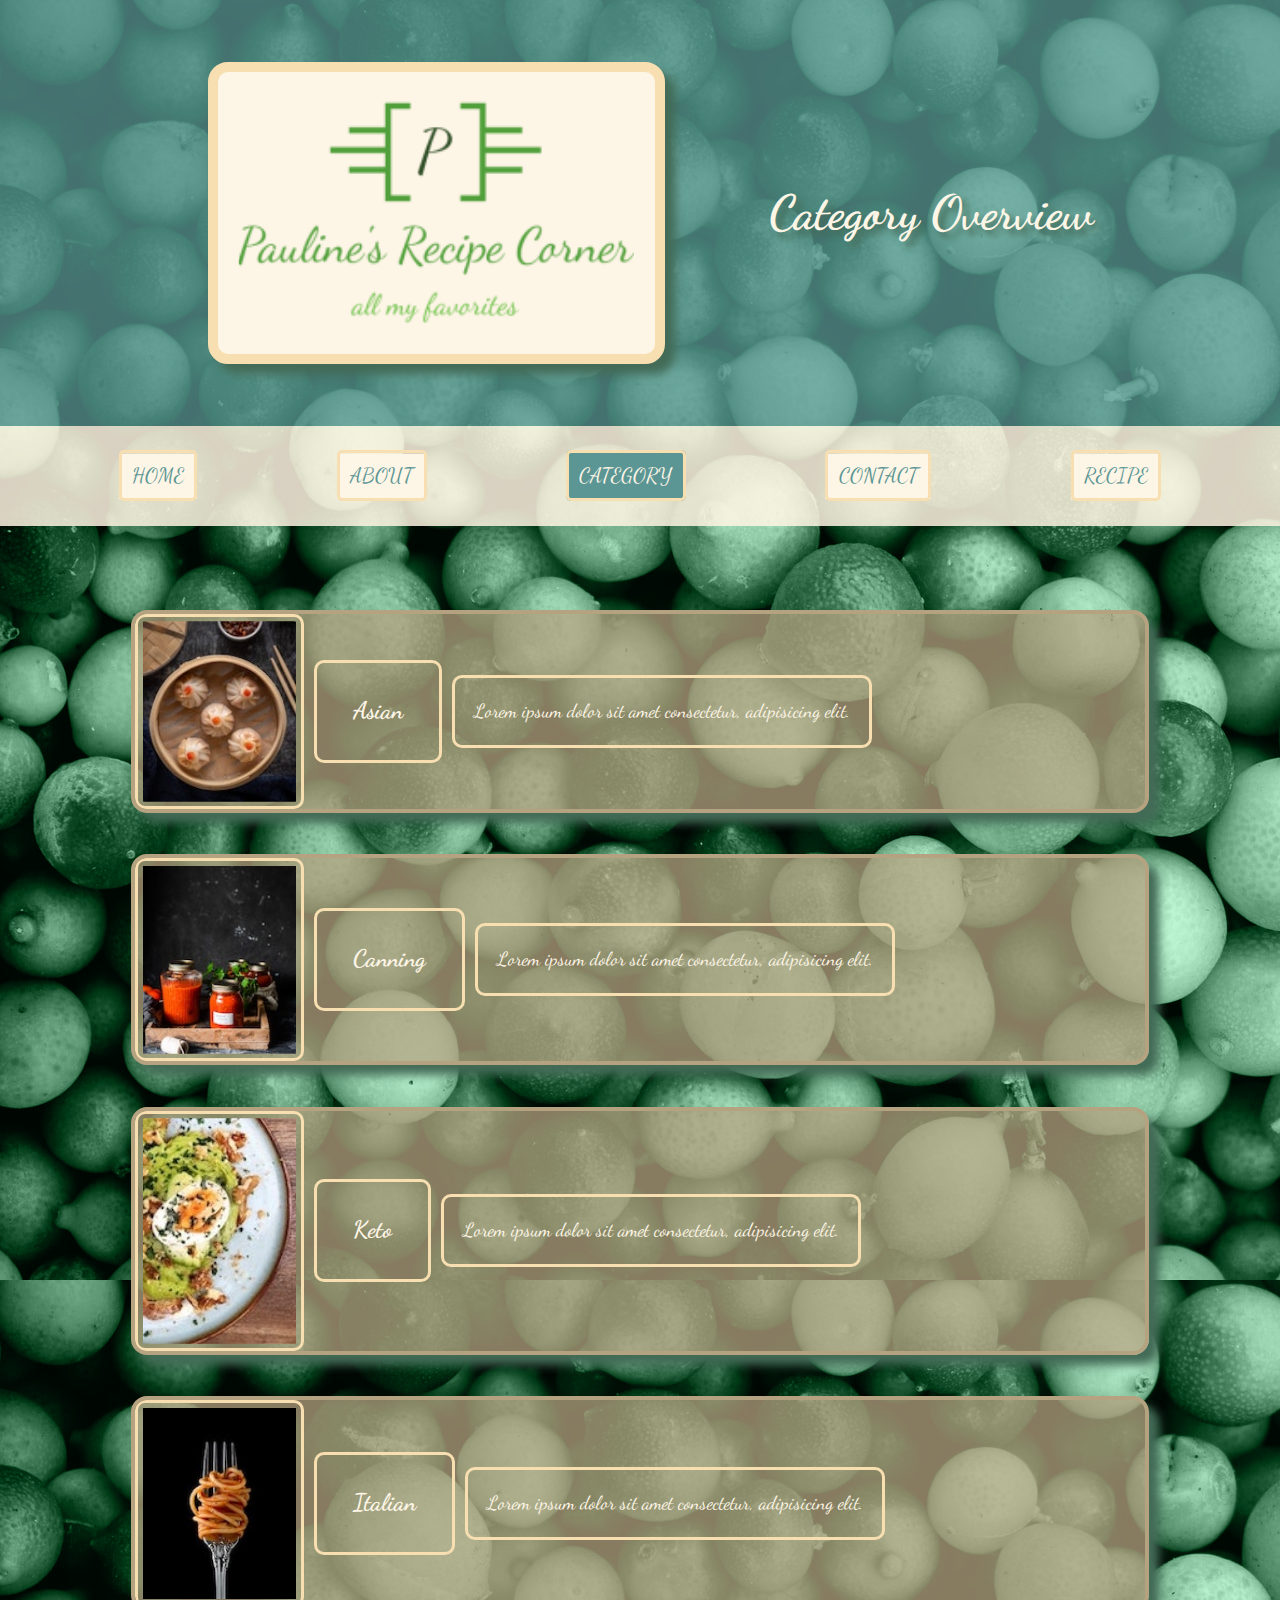
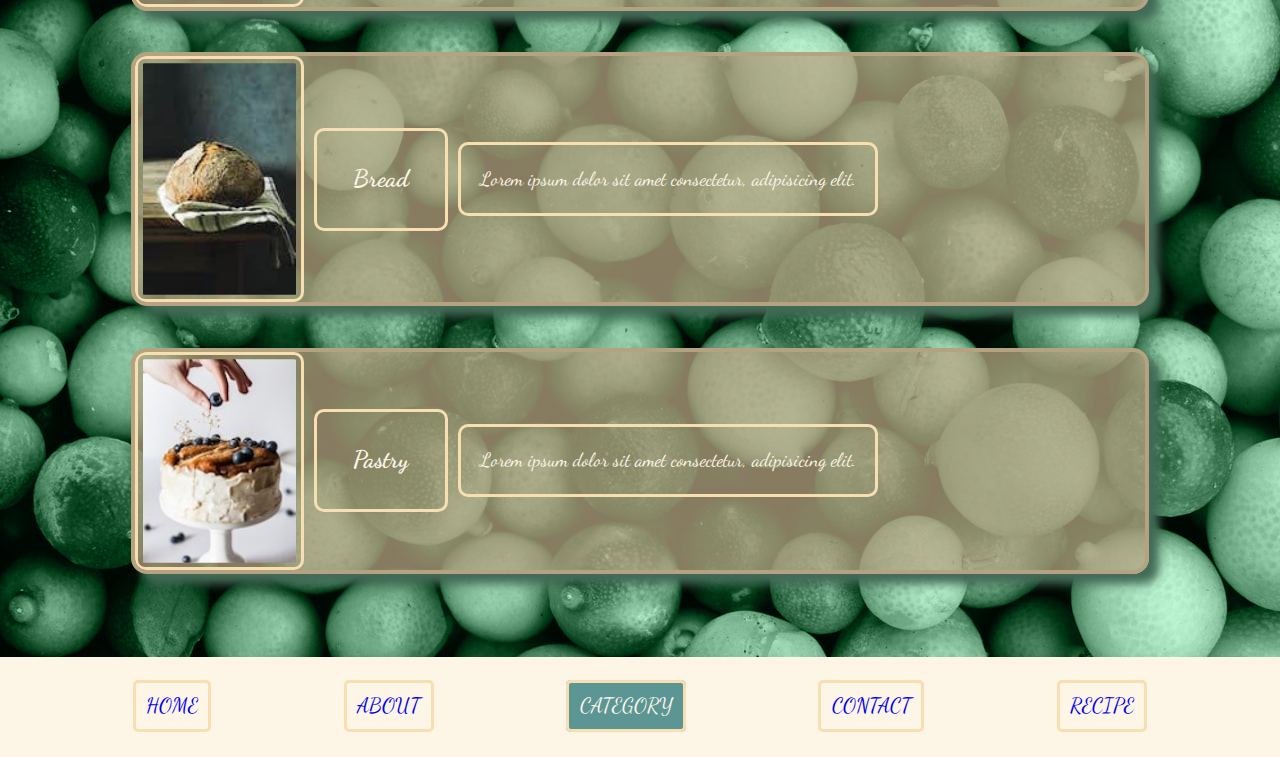
<file: hackathon01html-css-basic/category.html>
<!DOCTYPE html>
<html lang="en">
<head>
    <meta charset="UTF-8">
    <meta http-equiv="X-UA-Compatible" content="IE=edge">
    <meta name="viewport" content="width=device-width, initial-scale=1.0">
    <title>Pauline's Categories</title>
    <link href="https://fonts.googleapis.com/css2?family=Dancing+Script:wght@400;500;600;700&family=Playfair+Display+SC:wght@900&display=swap" rel="stylesheet">
    <link rel="stylesheet" href="css/styles.css">
</head>
<body>
    <header class="cat-header">
        <img src="img/logo2pauline'2-12kb.png" alt="Pauline's Recipe Corner logo" class="logo">
        <h1>Category Overview</h1>
    </header>
    <nav>
        <ul class="main-nav">
            <li><a href="index.html">HOME</a></li>
            <li><a href="about.html">ABOUT</a></li>
            <li><a class="active"  href="category.html">CATEGORY</a></li>
            <li><a href="contact.html">CONTACT</a></li>
            <li><a href="recipe.html">RECIPE</a></li>
        </ul>
    </nav>
    <main class="grid-body">
        <a href="asian.html" class="cat-list cat-one">
            <img src="img/dumplings-img-46kb.jpg" alt="" class="cat-img">
            <div class="cat-text">
                <h3>Asian</h3>
                <p>Lorem ipsum dolor sit amet consectetur, adipisicing elit.</p>
            </div>
        </a>
        <a href="canning.html" class="cat-list cat-two">
            <img src="img/canning-img-525kb.jpg" alt="" class="cat-img">
            <div class="cat-text">
                <h3>Canning</h3>
                <p>Lorem ipsum dolor sit amet consectetur, adipisicing elit.</p>
            </div>
        </a>
        <a href="keto.html" class="cat-list cat-three">
            <img src="img/keto-meal-32kb.jpg" alt="a keto meal" class="cat-img">
            <div class="cat-text">
                <h3>Keto</h3>
                <p>Lorem ipsum dolor sit amet consectetur, adipisicing elit.</p>
            </div>
        </a>
        <a href="italian.html" class="cat-list cat-four">
            <img src="img/spaghetti-fork-16kb.jpg" alt="" class="cat-img">
            <div class="cat-text">
                <h3>Italian</h3>
                <p>Lorem ipsum dolor sit amet consectetur, adipisicing elit.</p>
            </div>
        </a>
        <a href="bread.html"  class="cat-list cat-five">
            <img src="img/Bread.jpeg" alt="an artisanal bread" class="cat-img">
            <div class="cat-text">
                <h3>Bread</h3>
                <p>Lorem ipsum dolor sit amet consectetur, adipisicing elit.</p>
            </div>
        </a>
        <a href="pastry.html" class="cat-list cat-six">
            <img src="img/blueberry-cake-17kb.jpg" alt="blueberry cake" class="cat-img">
            <div class="cat-text">
                <h3>Pastry</h3>
                <p>Lorem ipsum dolor sit amet consectetur, adipisicing elit.</p>
            </div>
        </a>

    </main>
    <footer class="cat-footer">
        <ul class="footer-nav">
            <li><a href="index.html">HOME</a></li>
            <li><a href="about.html">ABOUT</a></li>
            <li><a class="active"  href="category.html">CATEGORY</a></li>
            <li><a href="contact.html">CONTACT</a></li>
            <li><a href="recipe.html">RECIPE</a></li>
        </ul>
    </footer>
</body>
</html>
</file>
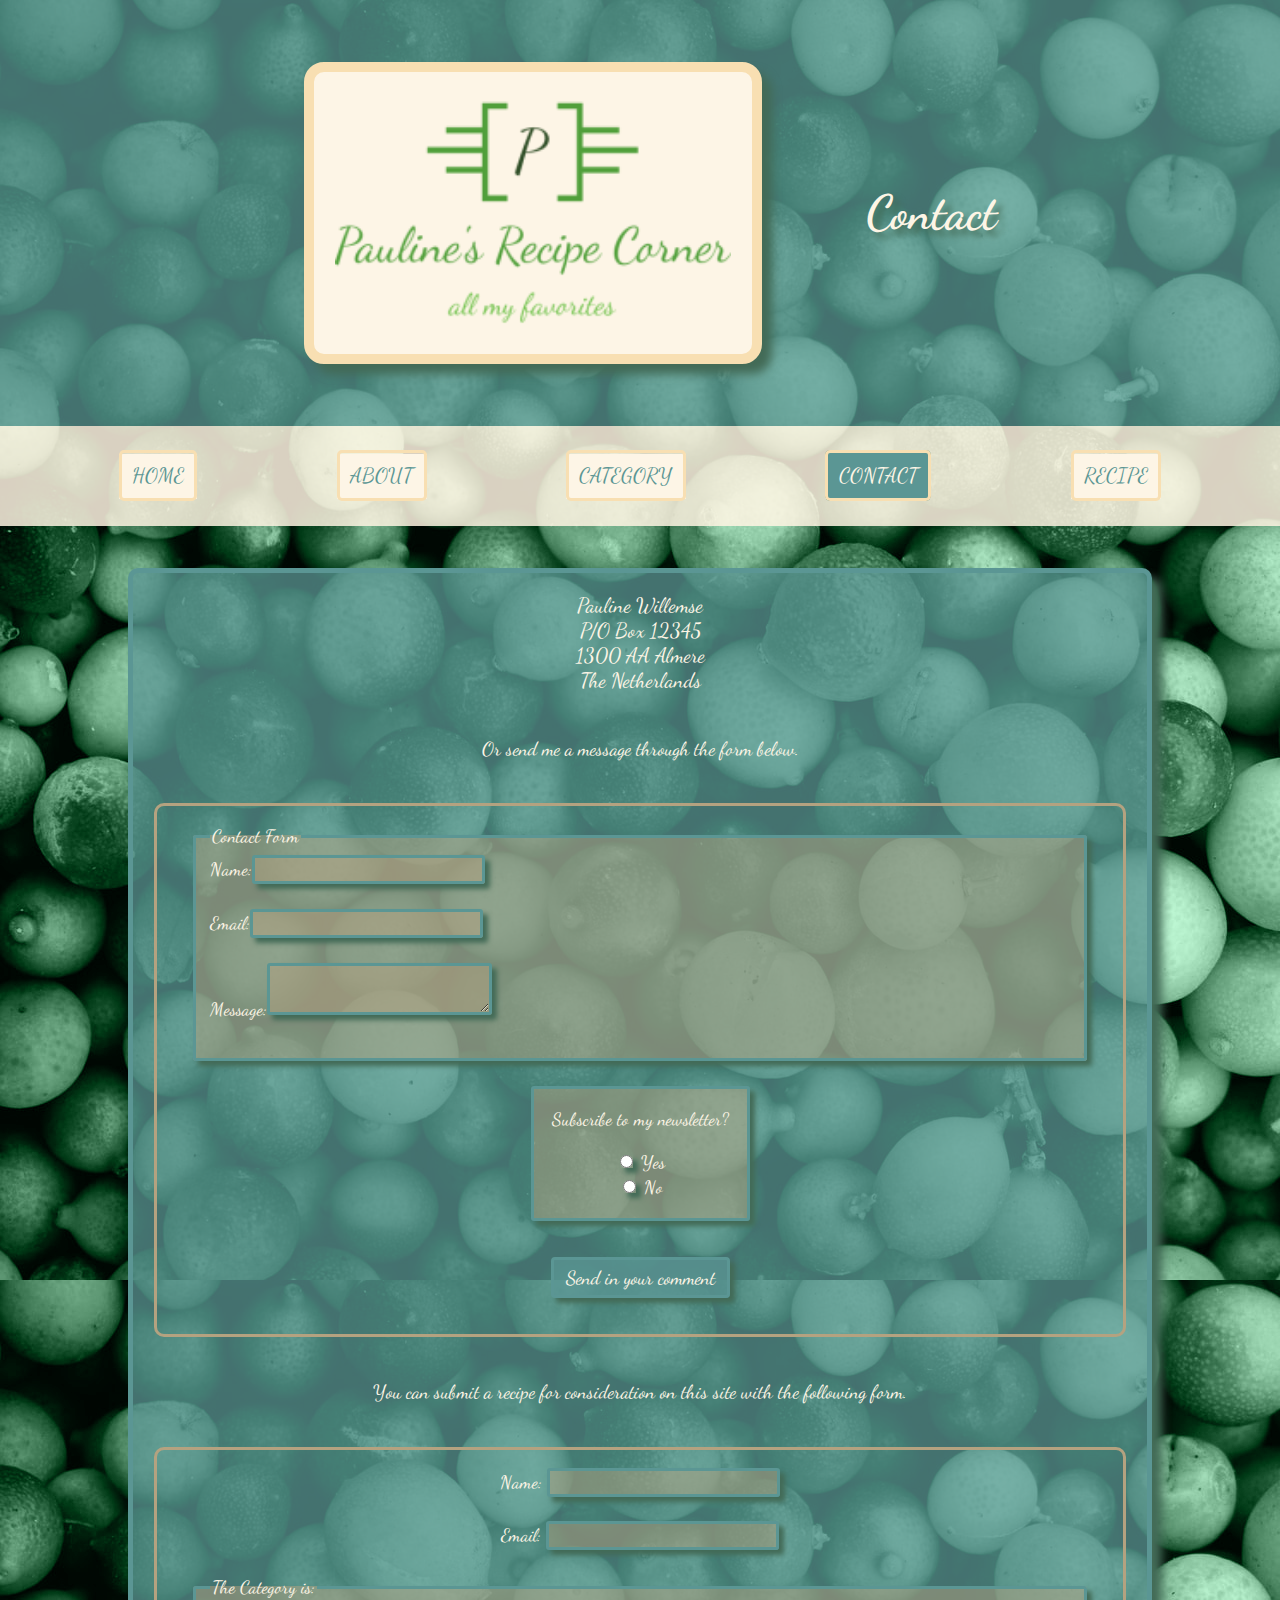
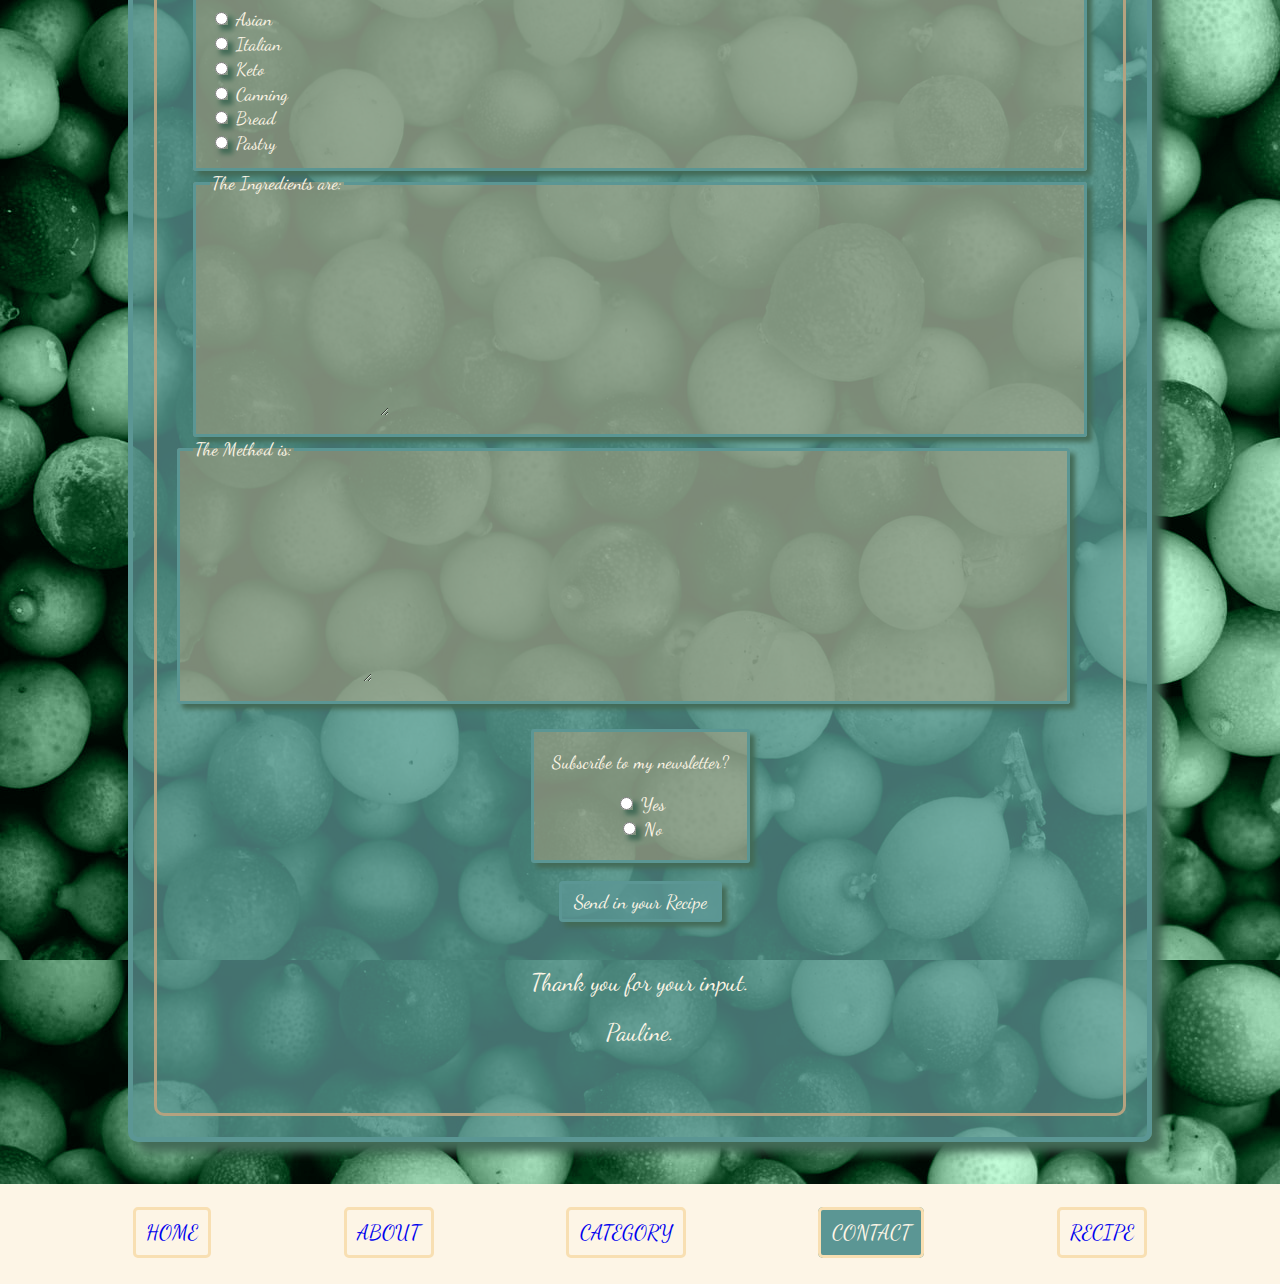
<file: hackathon01html-css-basic/contact.html>
<!DOCTYPE html>
<html lang="en">
<head>
    <meta charset="UTF-8">
    <meta http-equiv="X-UA-Compatible" content="IE=edge">
    <meta name="viewport" content="width=device-width, initial-scale=1.0">
    <title>Pauline's Contact</title>
    <link rel="preconnect" href="https://fonts.gstatic.com" crossorigin>
    <link href="https://fonts.googleapis.com/css2?family=Dancing+Script:wght@400;500;600;700&family=Playfair+Display+SC:wght@900&display=swap" rel="stylesheet">
    <link rel="stylesheet" href="css/styles.css">   
</head>
<body>
    <header>
        <img src="img/logo2pauline'2-12kb.png" alt="Pauline's Recipe Corner logo" class="logo">
        <h1>Contact</h1>
    </header>
    <nav>
        <ul class="main-nav">
            <li><a href="index.html">HOME</a></li>
            <li><a href="about.html">ABOUT</a></li>
            <li><a href="category.html">CATEGORY</a></li>
            <li><a class="active" href="contact.html">CONTACT</a></li>
            <li><a href="recipe.html">RECIPE</a></li>
        </ul>
    </nav>
    <main>
        <section class="con-info">
            Pauline Willemse<br>
            P/O Box 12345<br>
            1300 AA Almere<br>
            The Netherlands<br><br>

            <p class="form-intro">Or send me a message through the form below.</p>
            <br>
            <form name="contact" method="POST" data-netlify="true">
                <fieldset class="ingredients">
                    <legend>Contact Form</legend>
                    <label>Name:<input type="text" name="name" /></label><br><br>
                    <label>Email:<input type="email" name="email" /></label><br><br>
                    <label>Message:<textarea name="message"></textarea></label><br><br>
                </fieldset><br><br>    
                    <div class="newsletter">
                        <p>Subscribe to my newsletter?</p>
                        <input type="radio" id="yes" name="newsletter" value="Yes">
                        <label for="yes">Yes</label><br>
                        <input type="radio" id="no" name="newsletter" value="No">
                        <label for="no">No</label>
                    </div>
                    <p>
                    <button class="btn" type="submit">Send in your comment</button>
                    </p>
               
              </form><br>

              <p class="form-intro">You can submit a recipe for consideration on this site with the following form.</p><br>

              <form name="recipe" method="POST" data-netlify="true">
                  <label>Name: <input type="text" name="name"></label><br><br>
                  <label>Email: <input type="email" name="email"></label><br><br>
                  <fieldset class="ingredients">
                      <legend>The Category is:</legend>
                        <input type="radio" id="asian" name="category" value="Asian">
                        <label for="asian">Asian</label><br>
                        <input type="radio" id="italian" name="category" value="Italian">
                        <label for="italian">Italian</label><br>
                        <input type="radio" id="keto" name="category" value="Keto">
                        <label for="keto">Keto</label><br>
                        <input type="radio" id="canning" name="category" value="Canning">
                        <label for="canning">Canning</label><br>
                        <input type="radio" id="bread" name="category" value="Bread">
                        <label for="bread">Bread</label><br>
                        <input type="radio" id="pastry" name="category" value="Pastry">
                        <label for="pastry">Pastry</label><br>
                    </fieldset><br>
                    <fieldset class="ingredients">
                        <legend>The Ingredients are:</legend>
                        <textarea name="ingredients" id="ingr" cols="16" rows="10"></textarea>
                    </fieldset><br>
                    <fieldset>
                        <legend>The Method is:</legend>
                        <textarea name="method" id="method" cols="16" rows="10"></textarea>
                    </fieldset><br>
                    <div class="newsletter">
                        <p>Subscribe to my newsletter?</p>
                        <input type="radio" id="yeah" name="newsletter" value="Yes">
                        <label for="yeah">Yes</label><br>
                        <input type="radio" id="nah" name="newsletter" value="No">
                        <label for="nah">No</label>
                    </div><br>
                    <button class="btn" type="submit">Send in your Recipe</button><br><br>
                    <p class="closer">Thank you for your input.<br><br>Pauline.</p><br>
              </form>
        </section>
        
    </main>
    <footer>
        <ul class="footer-nav">
        <li><a href="index.html">HOME</a></li>
        <li><a href="about.html">ABOUT</a></li>
        <li><a href="category.html">CATEGORY</a></li>
        <li><a class="active" href="contact.html">CONTACT</a></li>
        <li><a href="recipe.html">RECIPE</a></li>
        </ul>
        </footer> 
</body>
</html>
</file>
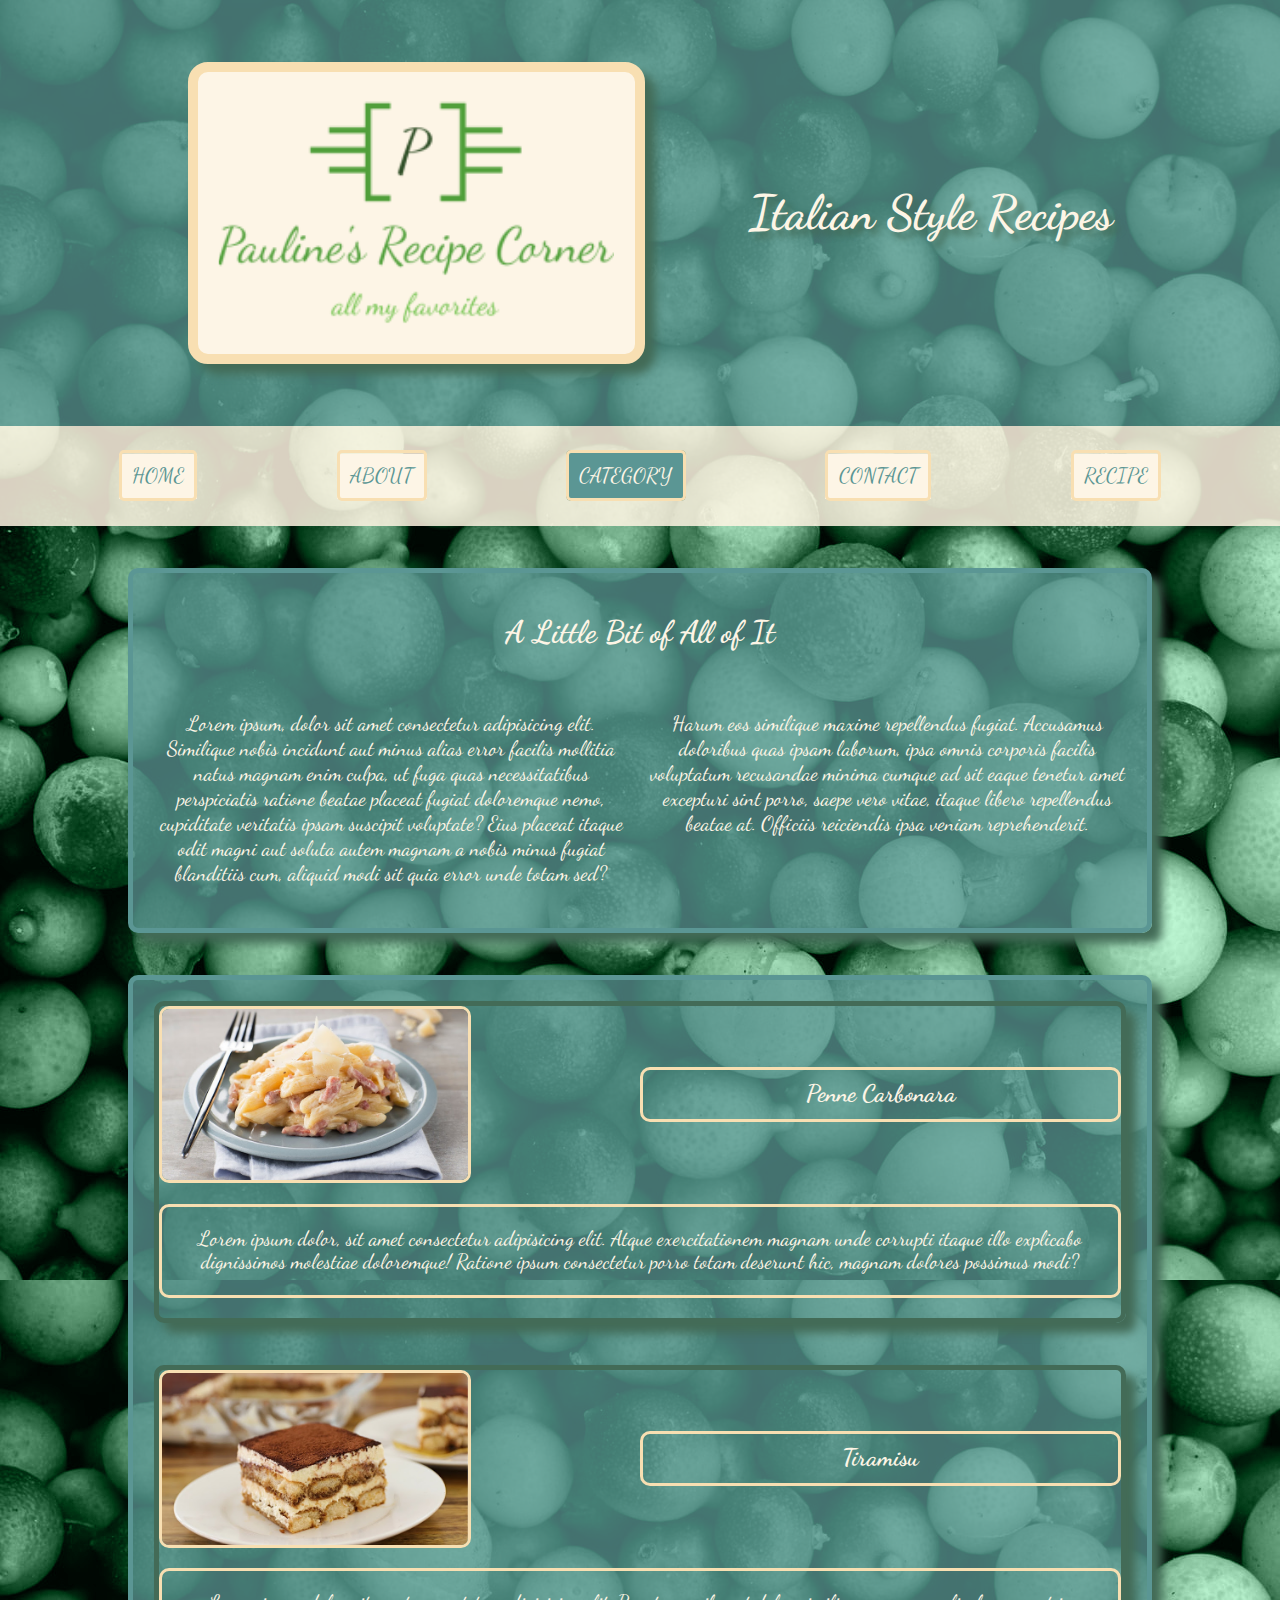
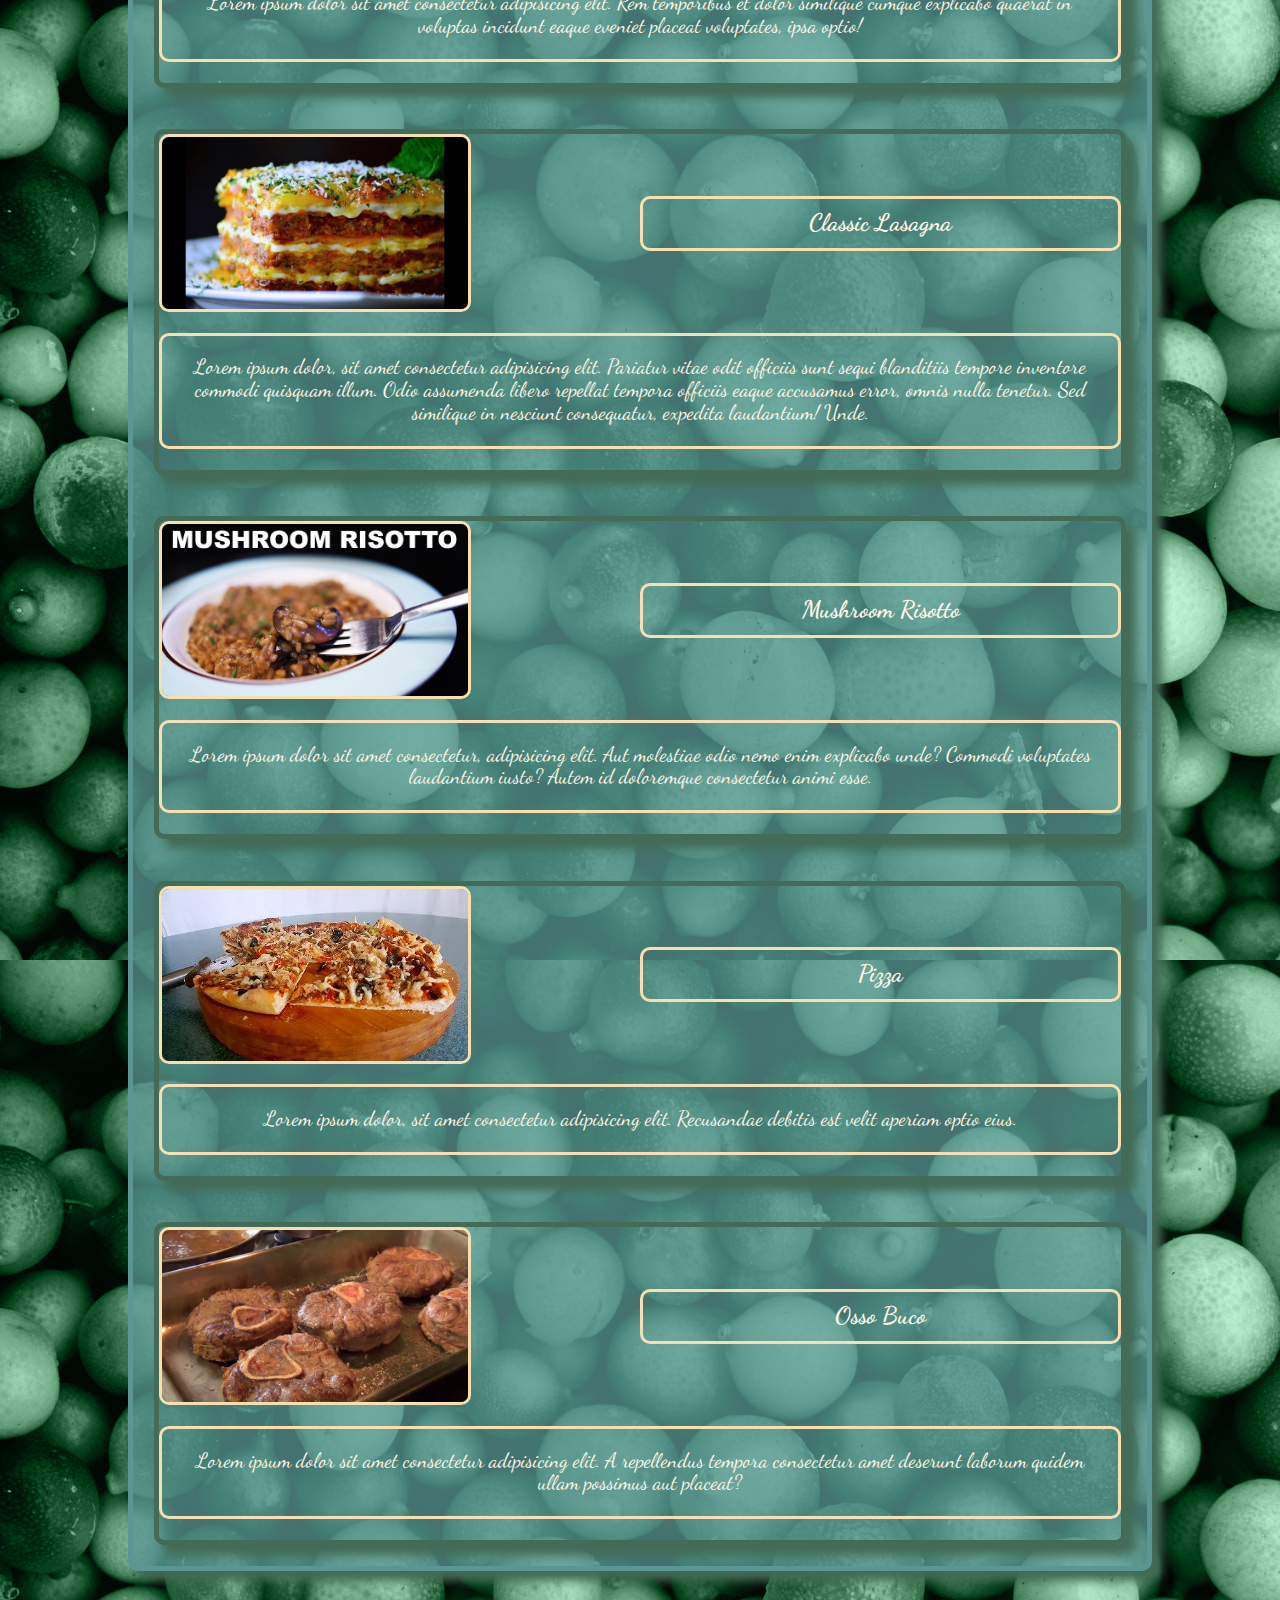
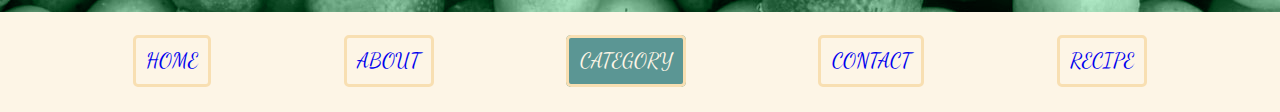
<file: hackathon01html-css-basic/italian.html>
<!DOCTYPE html>
<html lang="en">
<head>
    <meta charset="UTF-8">
    <meta http-equiv="X-UA-Compatible" content="IE=edge">
    <meta name="viewport" content="width=device-width, initial-scale=1.0">
    <title>Pauline's Italian Recipes</title>
    <link rel="preconnect" href="https://fonts.gstatic.com" crossorigin>
    <link href="https://fonts.googleapis.com/css2?family=Dancing+Script:wght@400;500;600;700&family=Playfair+Display+SC:wght@900&display=swap" rel="stylesheet">
    <link rel="stylesheet" href="css/styles.css">
</head>
<body>
    <header>
        <img src="img/logo2pauline'2-12kb.png" alt="Pauline's Recipe Corner logo" class="logo">
        <h1>Italian Style Recipes</h1>
    </header>
    <nav>
        <ul class="main-nav">
            <li><a href="index.html">HOME</a></li>
            <li><a href="about.html">ABOUT</a></li>
            <li><a class="active" href="category.html">CATEGORY</a></li>
            <li><a href="contact.html">CONTACT</a></li>
            <li><a href="recipe.html">RECIPE</a></li>
        </ul>
    </nav>
    <section class="intro">
        <h2 class="intro-title">A Little Bit of All of It</h2>
        <p class="intro-p1">Lorem ipsum, dolor sit amet consectetur adipisicing elit. Similique nobis incidunt aut minus alias error facilis mollitia natus magnam enim culpa, ut fuga quas necessitatibus perspiciatis ratione beatae placeat fugiat doloremque nemo, cupiditate veritatis ipsam suscipit voluptate? Eius placeat itaque odit magni aut soluta autem magnam a nobis minus fugiat blanditiis cum, aliquid modi sit quia error unde totam sed?</p>
        <p class="intro-p2">Harum eos similique maxime repellendus fugiat. Accusamus doloribus quas ipsam laborum, ipsa omnis corporis facilis voluptatum recusandae minima cumque ad sit eaque tenetur amet excepturi sint porro, saepe vero vitae, itaque libero repellendus beatae at. Officiis reiciendis ipsa veniam reprehenderit.</p>
    </section>
    <section class="recipe-list">
        <a class="rec-list rl-one" href="recipe.html">
            <img src="img/Itpennecarbonara.jpeg" alt="a plate of penne carbonara" class="rec-img">
            <h3 class="rec-title">Penne Carbonara</h3>
            <p class="rec-text">Lorem ipsum dolor, sit amet consectetur adipisicing elit. Atque exercitationem magnam unde corrupti itaque illo explicabo dignissimos molestiae doloremque! Ratione ipsum consectetur porro totam deserunt hic, magnam dolores possimus modi?</p>
        </a>
        <a class="rec-list rl-two" href="recipe.html">
            <img src="img/itLasagna.jpeg" alt="a beautiful lasagna" class="rec-img">
            <h3 class="rec-title">Classic Lasagna</h3>
            <p class="rec-text">Lorem ipsum dolor, sit amet consectetur adipisicing elit. Pariatur vitae odit officiis sunt sequi blanditiis tempore inventore commodi quisquam illum. Odio assumenda libero repellat tempora officiis eaque accusamus error, omnis nulla tenetur. Sed similique in nesciunt consequatur, expedita laudantium! Unde.</p>
        </a>
        <a class="rec-list rl-three" href="recipe.html">
            <img src="img/ItPizza.jpeg" alt="pizza" class="rec-img">
            <h3 class="rec-title">Pizza</h3>
            <p class="rec-text">Lorem ipsum dolor, sit amet consectetur adipisicing elit. Recusandae debitis est velit aperiam optio eius.</p>
        </a>
        <a class="rec-list rl-four" href="recipe.html">
            <img src="img/ItOssoBuco.jpeg" alt="osso Buco" class="rec-img">
            <h3 class="rec-title">Osso Buco</h3>
            <p class="rec-text">Lorem ipsum dolor sit amet consectetur adipisicing elit. A repellendus tempora consectetur amet deserunt laborum quidem ullam possimus aut placeat?</p>
        </a>
        <a class="rec-list rl-five" href="recipe.html">
            <img src="img/itMushroomRisotto.jpeg" alt="Mushroom Risotto" class="rec-img">
            <h3 class="rec-title">Mushroom Risotto</h3>
            <p class="rec-text">Lorem ipsum dolor sit amet consectetur, adipisicing elit. Aut molestiae odio nemo enim explicabo unde? Commodi voluptates laudantium iusto? Autem id doloremque consectetur animi esse.</p>
        </a>
        <a class="rec-list rl-six" href="recipe.html">
            <img src="img/ItTiramisu.jpeg" alt="Tiramisu" class="rec-img">
            <h3 class="rec-title">Tiramisu</h3>
            <p class="rec-text">Lorem ipsum dolor sit amet consectetur adipisicing elit. Rem temporibus et dolor similique cumque explicabo quaerat in voluptas incidunt eaque eveniet placeat voluptates, ipsa optio!</p>
        </a>
    </section>

    <footer>
        <ul class="footer-nav">
            <li><a href="index.html">HOME</a></li>
            <li><a href="about.html">ABOUT</a></li>
            <li><a class="active" href="category.html">CATEGORY</a></li>
            <li><a href="contact.html">CONTACT</a></li>
            <li><a href="recipe.html">RECIPE</a></li>
            </ul>
    </footer>
    
    
</body>
</html>
</file>
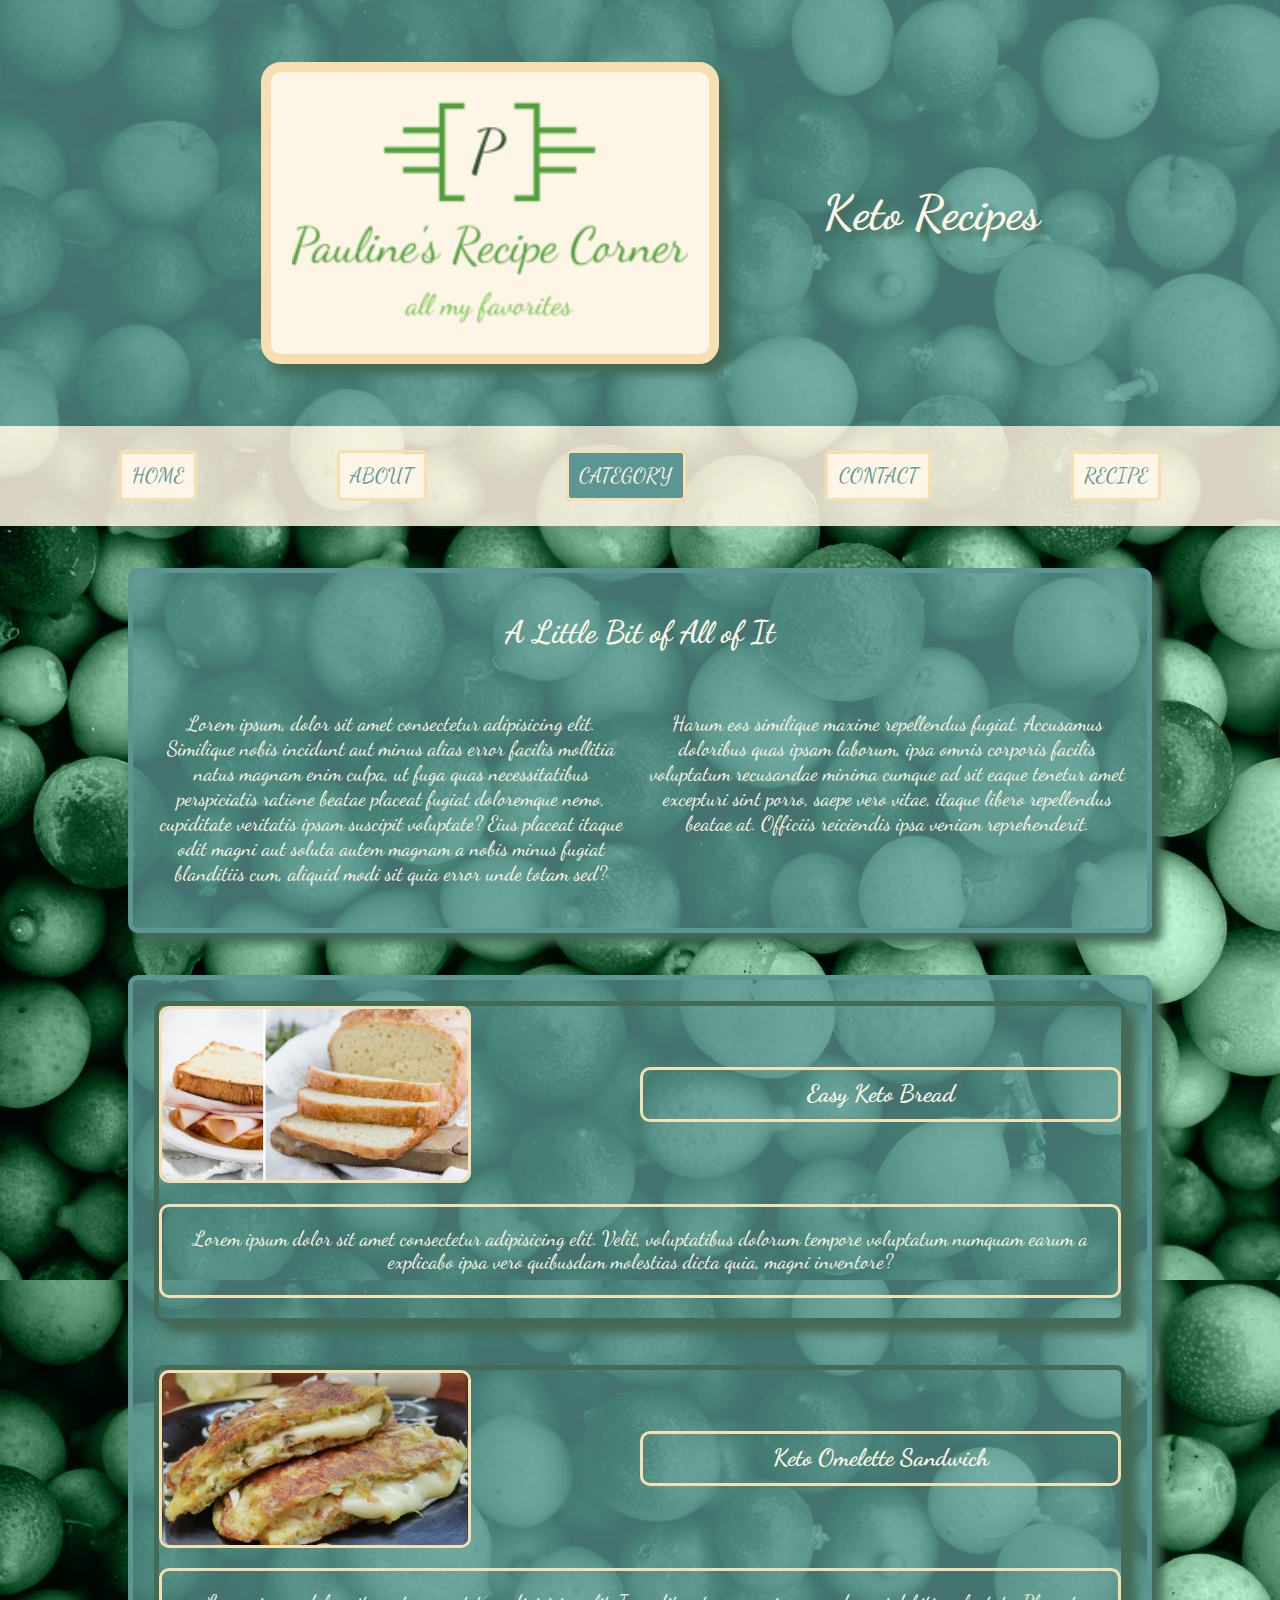
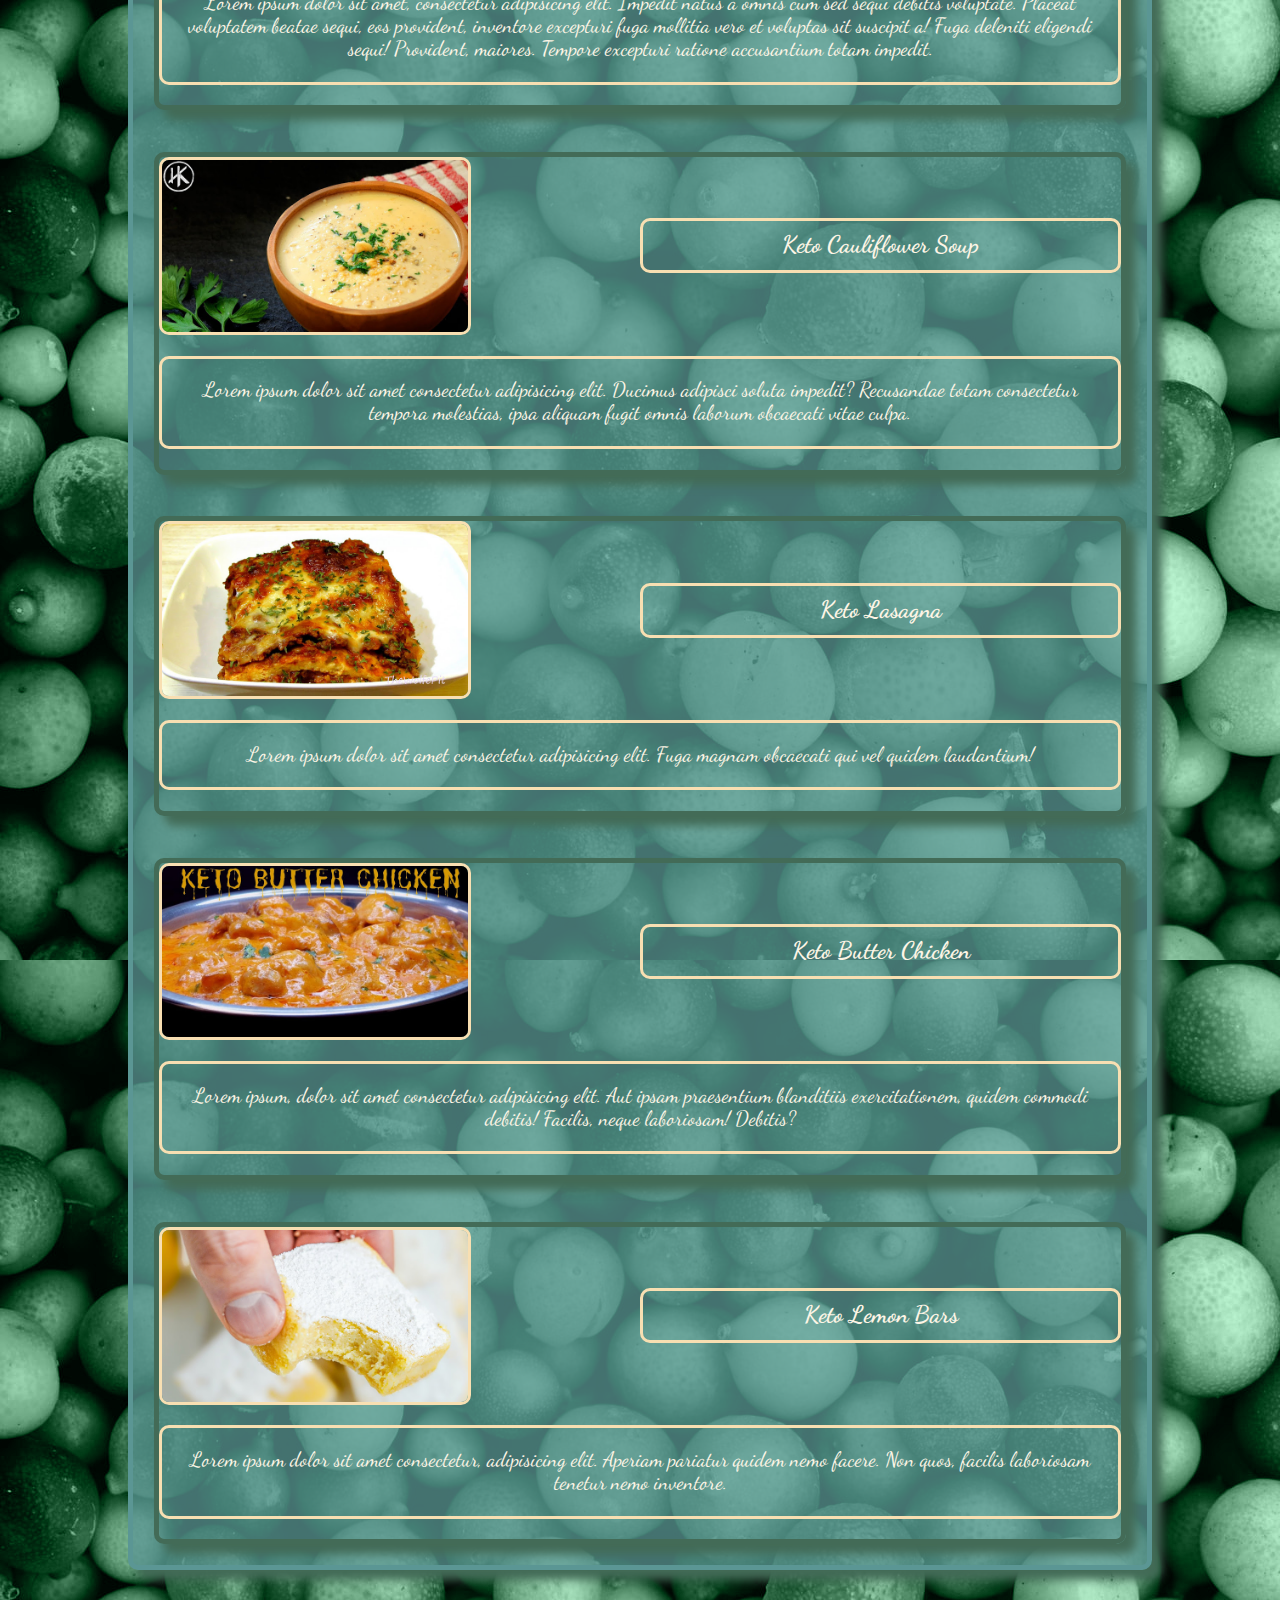
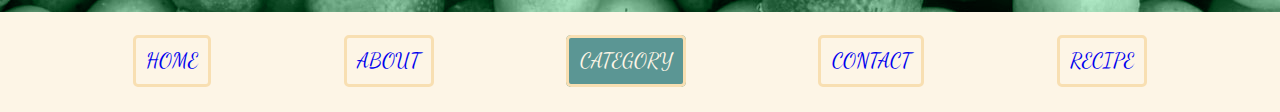
<file: hackathon01html-css-basic/keto.html>
<!DOCTYPE html>
<html lang="en">
<head>
    <meta charset="UTF-8">
    <meta http-equiv="X-UA-Compatible" content="IE=edge">
    <meta name="viewport" content="width=device-width, initial-scale=1.0">
    <title>Keto Recipes</title>
    <link rel="preconnect" href="https://fonts.gstatic.com" crossorigin>
    <link href="https://fonts.googleapis.com/css2?family=Dancing+Script:wght@400;500;600;700&family=Playfair+Display+SC:wght@900&display=swap" rel="stylesheet">
    <link rel="stylesheet" href="css/styles.css">   
</head>
<body>
    <header>
        <img src="img/logo2pauline'2-12kb.png" alt="Pauline's Recipe Corner logo" class="logo">
        <h1>Keto Recipes</h1>
    </header>
    <nav>
        <ul class="main-nav">
            <li><a href="index.html">HOME</a></li>
            <li><a href="about.html">ABOUT</a></li>
            <li><a class="active" href="category.html">CATEGORY</a></li>
            <li><a href="contact.html">CONTACT</a></li>
            <li><a href="recipe.html">RECIPE</a></li>
            </ul>
    </nav>
    <main>
        <section class="intro">
            <h2 class="intro-title">A Little Bit of All of It</h2>
            <p class="intro-p1">Lorem ipsum, dolor sit amet consectetur adipisicing elit. Similique nobis incidunt aut minus alias error facilis mollitia natus magnam enim culpa, ut fuga quas necessitatibus perspiciatis ratione beatae placeat fugiat doloremque nemo, cupiditate veritatis ipsam suscipit voluptate? Eius placeat itaque odit magni aut soluta autem magnam a nobis minus fugiat blanditiis cum, aliquid modi sit quia error unde totam sed?</p>
            <p class="intro-p2">Harum eos similique maxime repellendus fugiat. Accusamus doloribus quas ipsam laborum, ipsa omnis corporis facilis voluptatum recusandae minima cumque ad sit eaque tenetur amet excepturi sint porro, saepe vero vitae, itaque libero repellendus beatae at. Officiis reiciendis ipsa veniam reprehenderit.</p>
        </section>
        <section class="recipe-list">
            <a href="recipe.html" class="rec-list rl-one">
                <img src="img/ketoeasybread.jpeg" alt="easy keto bread" class="rec-img">
                <h3 class="rec-title">Easy Keto Bread</h3>
                <p class="rec-text">Lorem ipsum dolor sit amet consectetur adipisicing elit. Velit, voluptatibus dolorum tempore voluptatum numquam earum a explicabo ipsa vero quibusdam molestias dicta quia, magni inventore?</p>
            </a>
            <a href="recipe.html" class="rec-list rl-two">
                <img src="img/ketocauliflowersoup.jpeg" alt="a bowl of soup" class="rec-img">
                <h3 class="rec-title">Keto Cauliflower Soup</h3>
                <p class="rec-text">Lorem ipsum dolor sit amet consectetur adipisicing elit. Ducimus adipisci soluta impedit? Recusandae totam consectetur tempora molestias, ipsa aliquam fugit omnis laborum obcaecati vitae culpa.</p>
            </a>
            <a href="recipe.html" class="rec-list rl-three">
                <img src="img/ketobutterchicken.jpeg" alt="a bowl of curry" class="rec-img">
                <h3 class="rec-title">Keto Butter Chicken</h3>
                <p class="rec-text">Lorem ipsum, dolor sit amet consectetur adipisicing elit. Aut ipsam praesentium blanditiis exercitationem, quidem commodi debitis! Facilis, neque laboriosam! Debitis?</p>
            </a>
            <a href="recipe.html" class="rec-list rl-four">
                <img src="img/ketolemonbars.jpeg" alt="keto lemon bars" class="rec-img">
                <h3 class="rec-title">Keto Lemon Bars</h3>
                <p class="rec-text">Lorem ipsum dolor sit amet consectetur, adipisicing elit. Aperiam pariatur quidem nemo facere. Non quos, facilis laboriosam tenetur nemo inventore.</p>
            </a>
            <a href="recipe.html" class="rec-list rl-five">
                <img src="img/ketolasagna.jpeg" alt="a plate of lasagna" class="rec-img">
                <h3 class="rec-title">Keto Lasagna</h3>
                <p class="rec-text">Lorem ipsum dolor sit amet consectetur adipisicing elit. Fuga magnam obcaecati qui vel quidem laudantium!</p>
            </a>
            <a href="recipe.html" class="rec-list rl-six">
                <img src="img/ketoomelettesandwich.jpeg" alt="an omelette sandwich" class="rec-img">
                <h3 class="rec-title">Keto Omelette Sandwich</h3>
                <p class="rec-text">Lorem ipsum dolor sit amet, consectetur adipisicing elit. Impedit natus a omnis cum sed sequi debitis voluptate. Placeat voluptatem beatae sequi, eos provident, inventore excepturi fuga mollitia vero et voluptas sit suscipit a! Fuga deleniti eligendi sequi! Provident, maiores. Tempore excepturi ratione accusantium totam impedit.</p>
            </a>
    
        </section>
    </main>
    <footer>
        <ul class="footer-nav">
        <li><a href="index.html">HOME</a></li>
        <li><a href="about.html">ABOUT</a></li>
        <li><a class="active" href="category.html">CATEGORY</a></li>
        <li><a href="contact.html">CONTACT</a></li>
        <li><a href="recipe.html">RECIPE</a></li>
        </ul>
    </footer> 
</body>
</html>
</file>
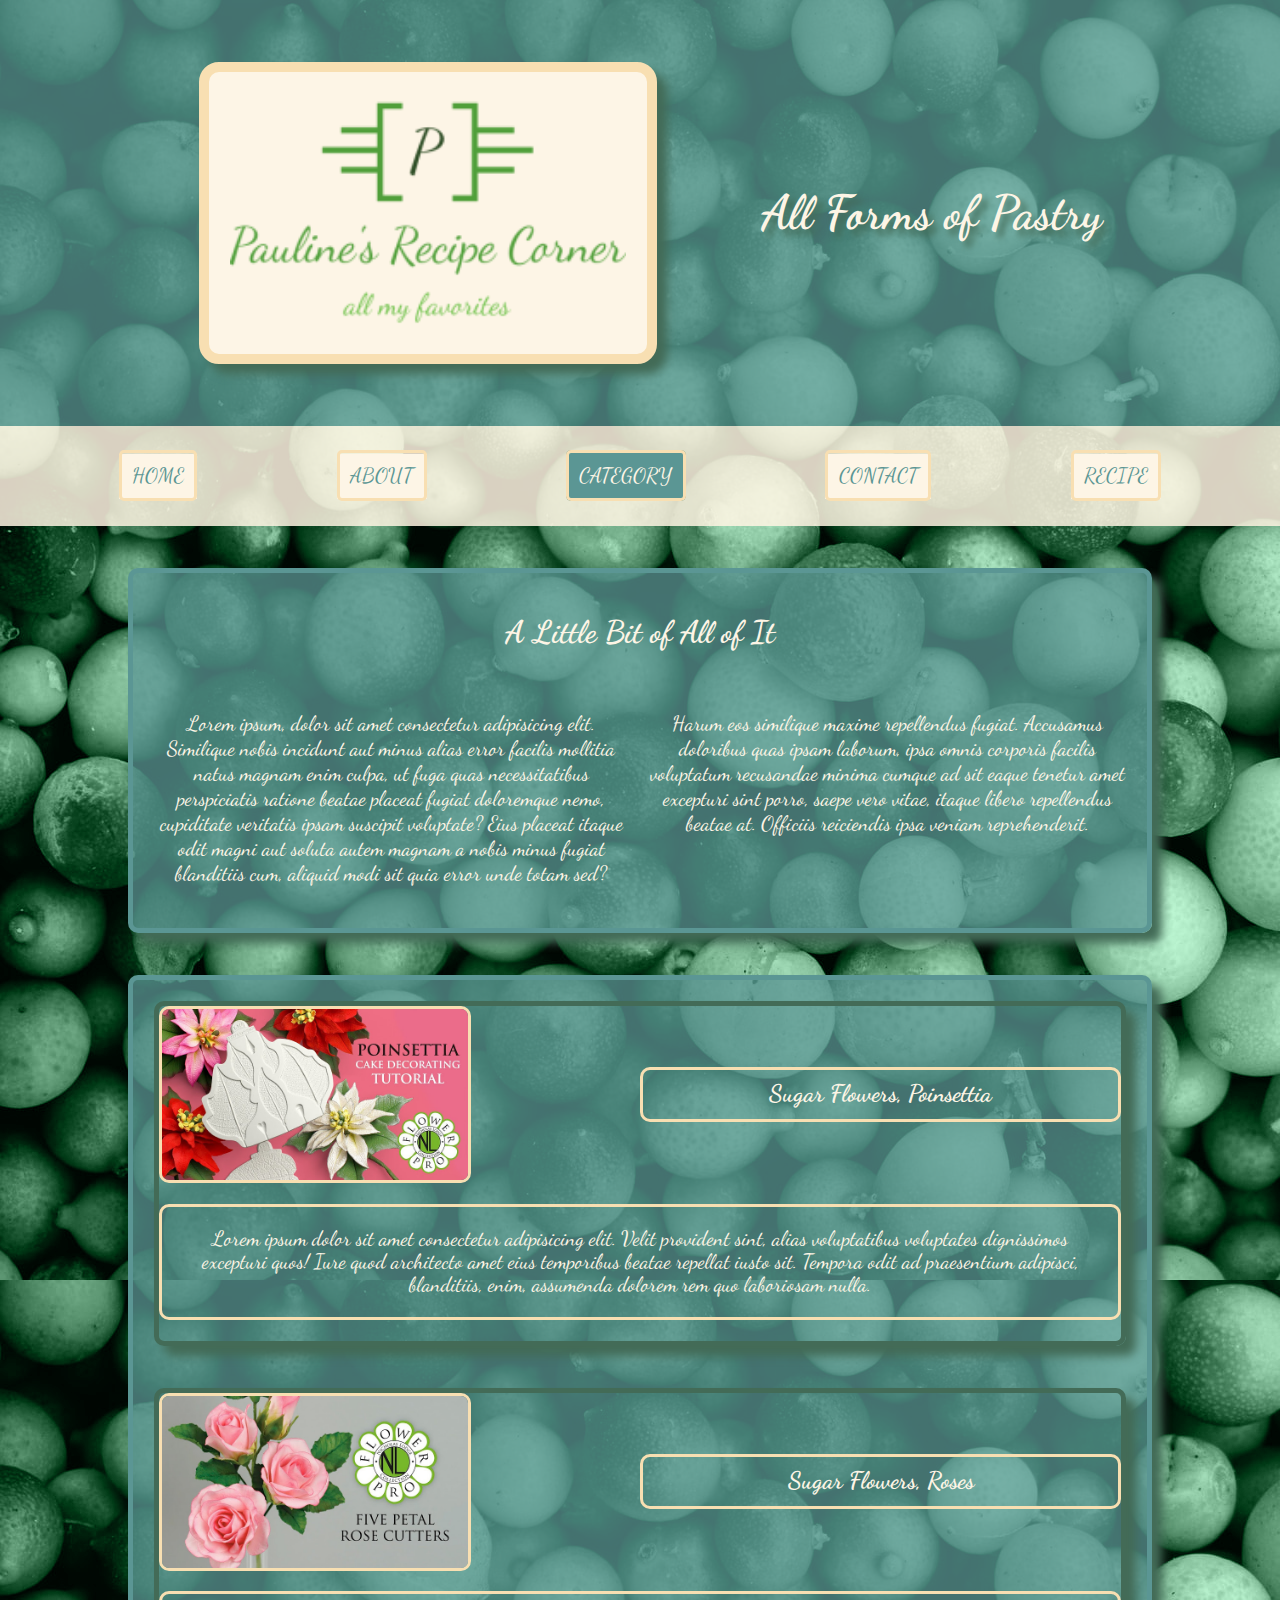
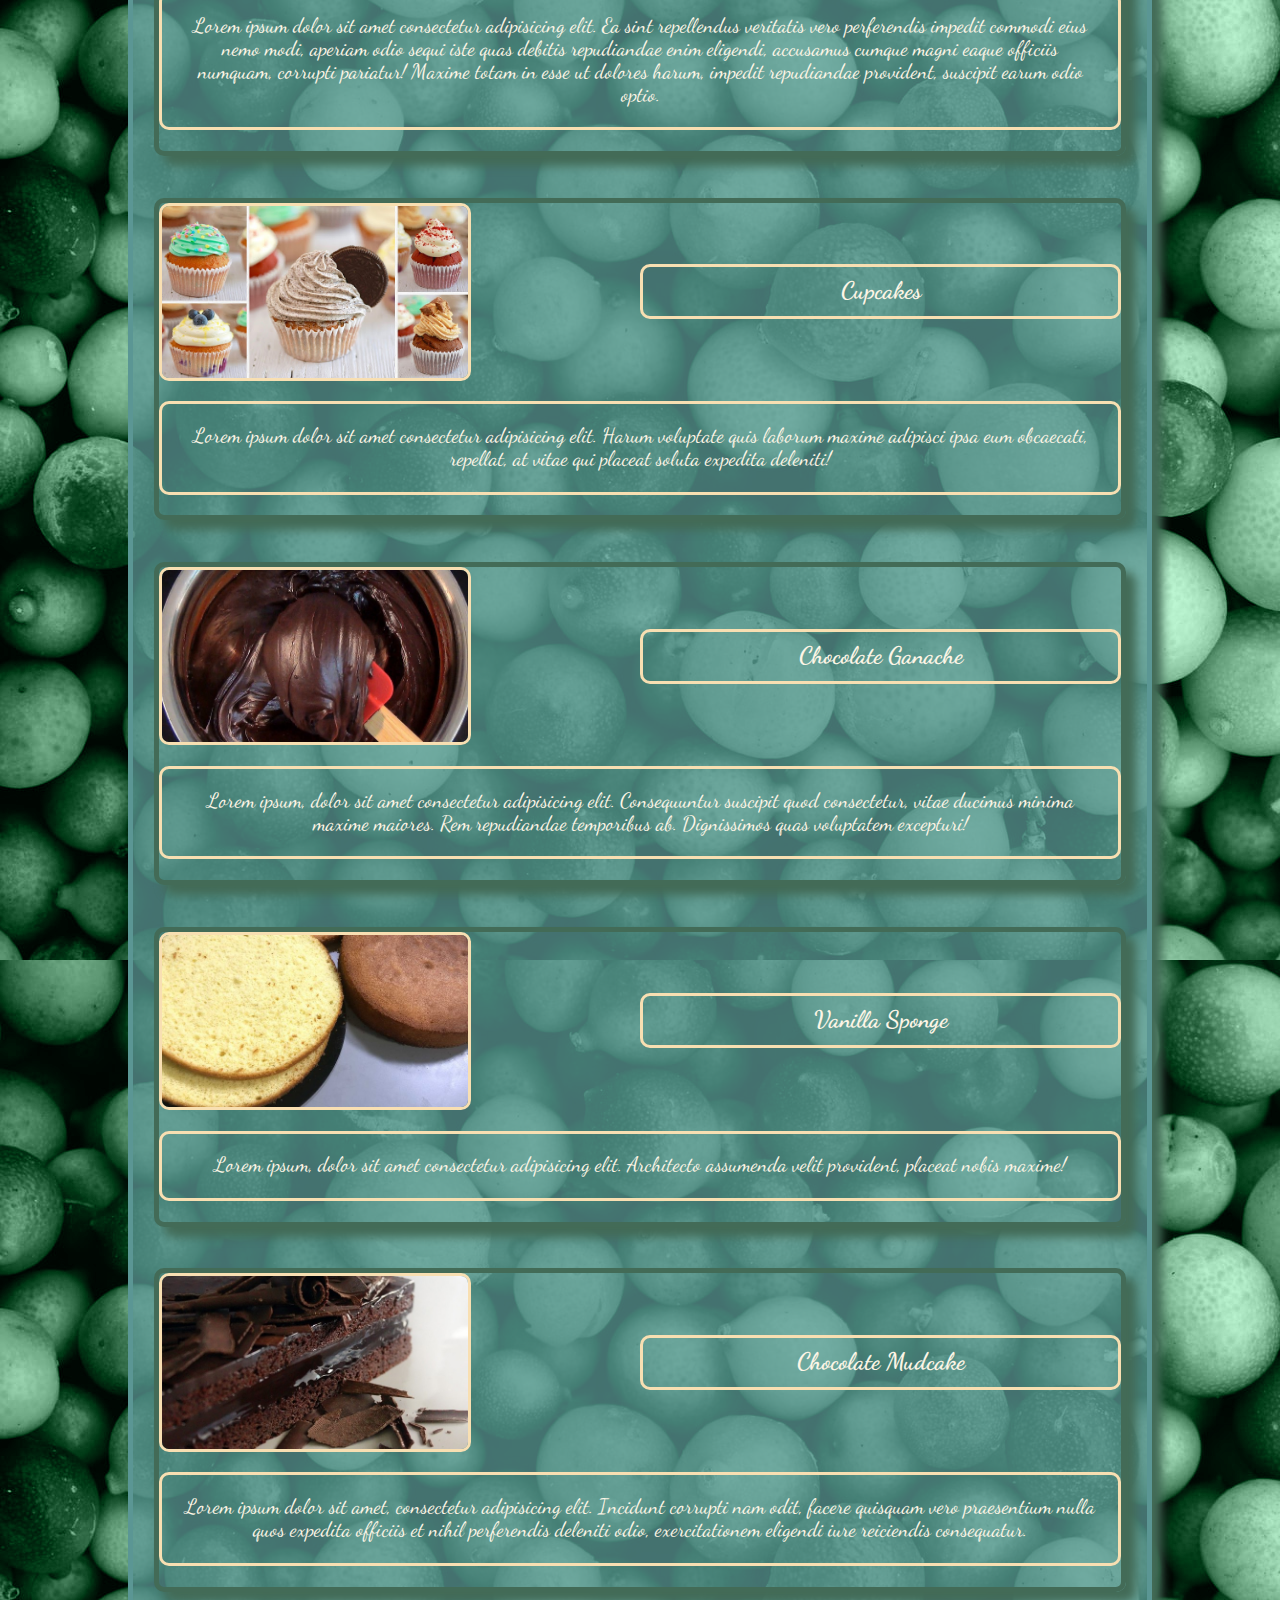
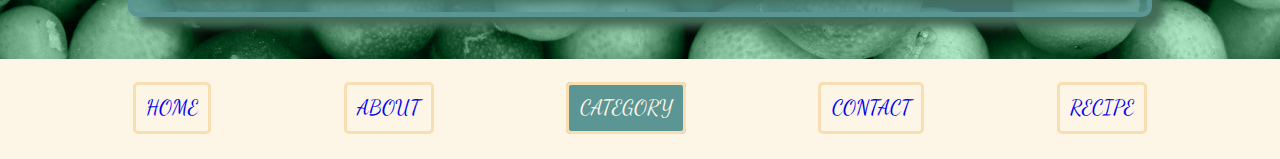
<file: hackathon01html-css-basic/pastry.html>
<!DOCTYPE html>
<html lang="en">
<head>
    <meta charset="UTF-8">
    <meta http-equiv="X-UA-Compatible" content="IE=edge">
    <meta name="viewport" content="width=device-width, initial-scale=1.0">
    <title>Pauline's Pastry</title>
    <link rel="preconnect" href="https://fonts.gstatic.com" crossorigin>
    <link href="https://fonts.googleapis.com/css2?family=Dancing+Script:wght@400;500;600;700&family=Playfair+Display+SC:wght@900&display=swap" rel="stylesheet">
    <link rel="stylesheet" href="css/styles.css">
</head>
<body>
    <header>
        <img src="img/logo2pauline'2-12kb.png" alt="Pauline's Recipe Corner logo" class="logo">
        <h1>All Forms of Pastry</h1>
    </header>
    <nav>
        <ul class="main-nav">
            <li><a href="index.html">HOME</a></li>
            <li><a href="about.html">ABOUT</a></li>
            <li><a class="active" href="category.html">CATEGORY</a></li>
            <li><a href="contact.html">CONTACT</a></li>
            <li><a href="recipe.html">RECIPE</a></li>
        </ul>
    </nav>
    <section class="intro">
        <h2 class="intro-title">A Little Bit of All of It</h2>
        <p class="intro-p1">Lorem ipsum, dolor sit amet consectetur adipisicing elit. Similique nobis incidunt aut minus alias error facilis mollitia natus magnam enim culpa, ut fuga quas necessitatibus perspiciatis ratione beatae placeat fugiat doloremque nemo, cupiditate veritatis ipsam suscipit voluptate? Eius placeat itaque odit magni aut soluta autem magnam a nobis minus fugiat blanditiis cum, aliquid modi sit quia error unde totam sed?</p>
        <p class="intro-p2">Harum eos similique maxime repellendus fugiat. Accusamus doloribus quas ipsam laborum, ipsa omnis corporis facilis voluptatum recusandae minima cumque ad sit eaque tenetur amet excepturi sint porro, saepe vero vitae, itaque libero repellendus beatae at. Officiis reiciendis ipsa veniam reprehenderit.</p>
    </section>
    <section class="recipe-list">
        <a class="rec-list rl-one" href="recipe.html">
            <img src="img/Ppoinsettia.jpeg" alt="sugar poinsettia mold" class="rec-img">
            <h3 class="rec-title">Sugar Flowers, Poinsettia</h3>
            <p class="rec-text">Lorem ipsum dolor sit amet consectetur adipisicing elit. Velit provident sint, alias voluptatibus voluptates dignissimos excepturi quos! Iure quod architecto amet eius temporibus beatae repellat iusto sit. Tempora odit ad praesentium adipisci, blanditiis, enim, assumenda dolorem rem quo laboriosam nulla.</p>
        </a>
        <a class="rec-list rl-two" href="recipe.html">
            <img src="img/Pcupcakes.jpeg" alt="cupcakes" class="rec-img">
            <h3 class="rec-title">Cupcakes</h3>
            <p class="rec-text">Lorem ipsum dolor sit amet consectetur adipisicing elit. Harum voluptate quis laborum maxime adipisci ipsa eum obcaecati, repellat, at vitae qui placeat soluta expedita deleniti!</p>
        </a>
        <a class="rec-list rl-three" href="recipe.html">
            <img src="img/Pvanillasponge.jpeg" alt="vanilla sponge" class="rec-img">
            <h3 class="rec-title">Vanilla Sponge</h3>
            <p class="rec-text">Lorem ipsum, dolor sit amet consectetur adipisicing elit. Architecto assumenda velit provident, placeat nobis maxime!</p>
        </a>
        <a class="rec-list rl-four" href="recipe.html">
            <img src="img/Pchocolate mudcake.jpeg" alt="chocolate mud cake" class="rec-img">
            <h3 class="rec-title">Chocolate Mudcake</h3>
            <p class="rec-text">Lorem ipsum dolor sit amet, consectetur adipisicing elit. Incidunt corrupti nam odit, facere quisquam vero praesentium nulla quos expedita officiis et nihil perferendis deleniti odio, exercitationem eligendi iure reiciendis consequatur.</p>
        </a>
        <a class="rec-list rl-five" href="recipe.html">
            <img src="img/Pchocolateganache.jpeg" alt="chocolate ganache" class="rec-img">
            <h3 class="rec-title">Chocolate Ganache</h3>
            <p class="rec-text">Lorem ipsum, dolor sit amet consectetur adipisicing elit. Consequuntur suscipit quod consectetur, vitae ducimus minima maxime maiores. Rem repudiandae temporibus ab. Dignissimos quas voluptatem excepturi!</p>
        </a>
        <a class="rec-list rl-six" href="recipe.html">
            <img src="img/Proses.jpeg" alt="sugar roses" class="rec-img">
            <h3 class="rec-title">Sugar Flowers, Roses</h3>
            <p class="rec-text">Lorem ipsum dolor sit amet consectetur adipisicing elit. Ea sint repellendus veritatis vero perferendis impedit commodi eius nemo modi, aperiam odio sequi iste quas debitis repudiandae enim eligendi, accusamus cumque magni eaque officiis numquam, corrupti pariatur! Maxime totam in esse ut dolores harum, impedit repudiandae provident, suscipit earum odio optio.</p>
        </a>

    </section>

    <footer>
        <ul class="footer-nav">
            <li><a href="index.html">HOME</a></li>
            <li><a href="about.html">ABOUT</a></li>
            <li><a class="active" href="category.html">CATEGORY</a></li>
            <li><a href="contact.html">CONTACT</a></li>
            <li><a href="recipe.html">RECIPE</a></li>
            </ul>
    </footer>
    
</body>
</html>
</file>
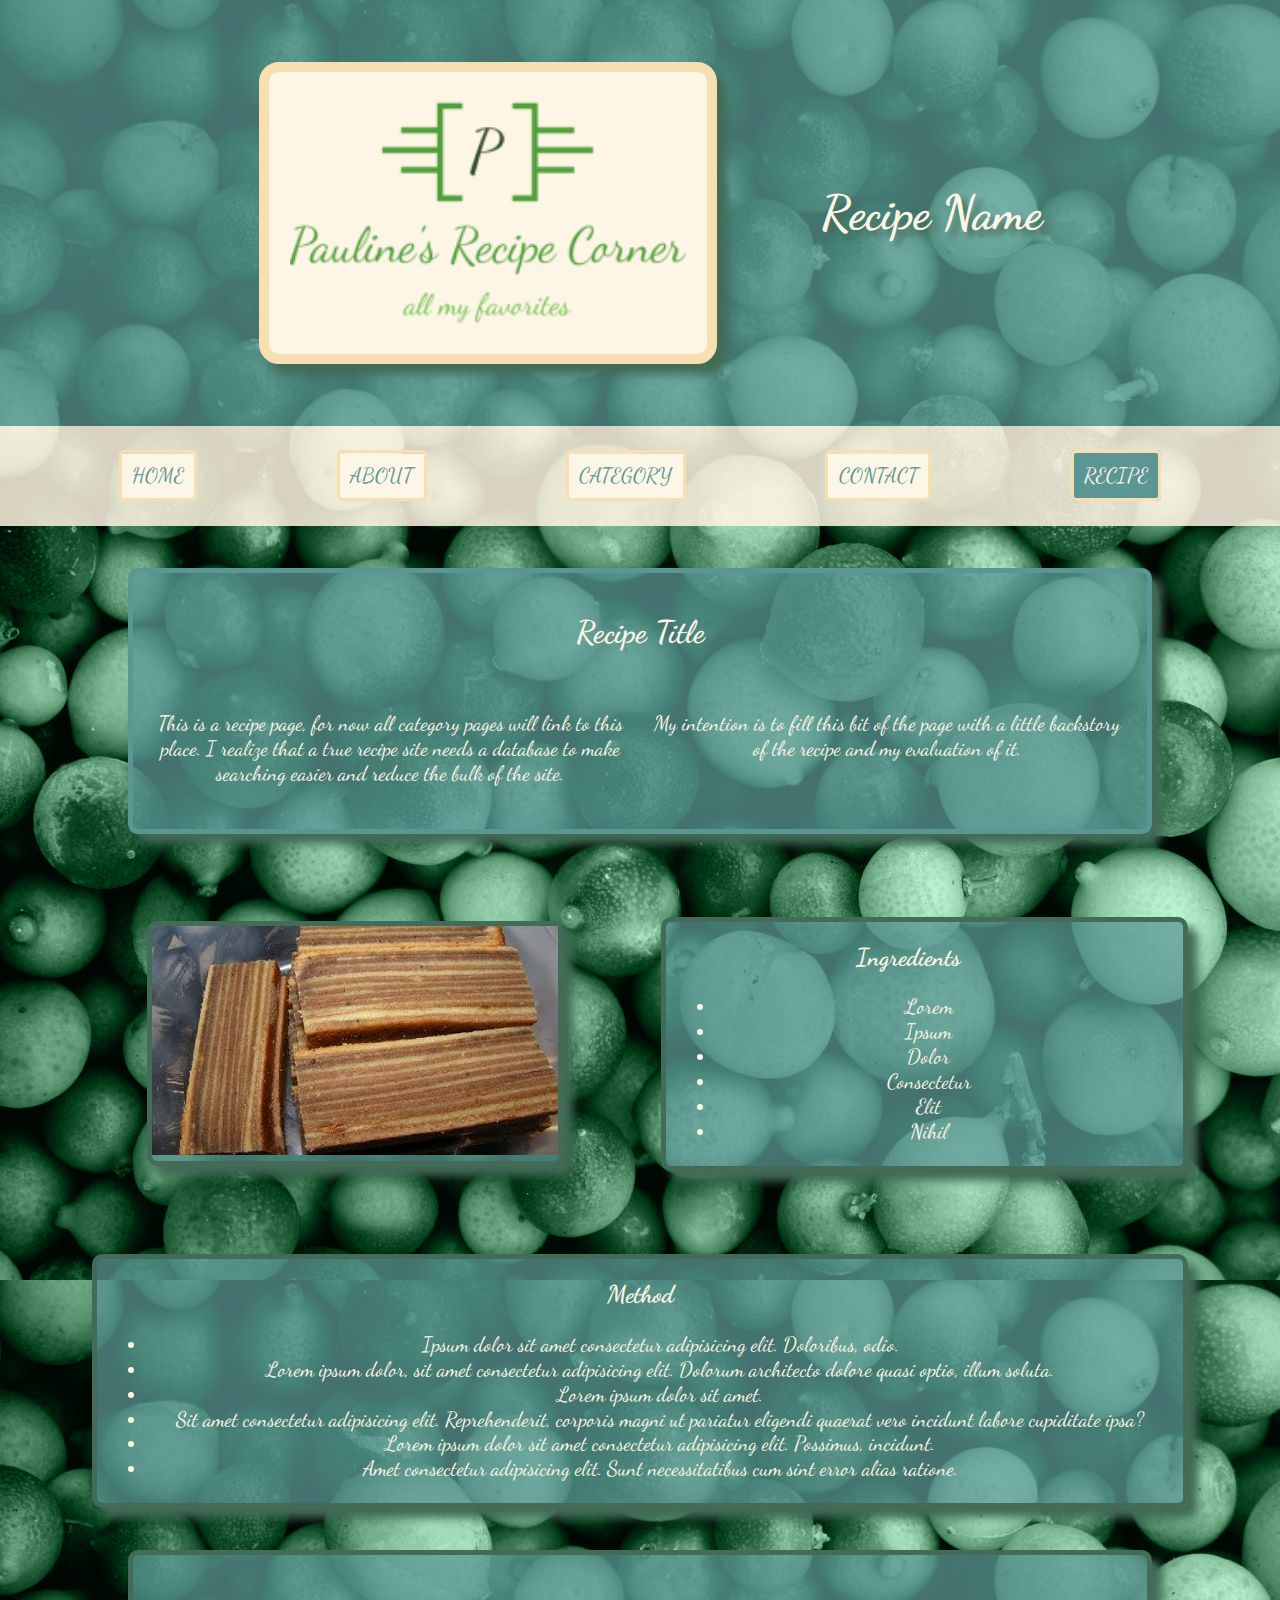
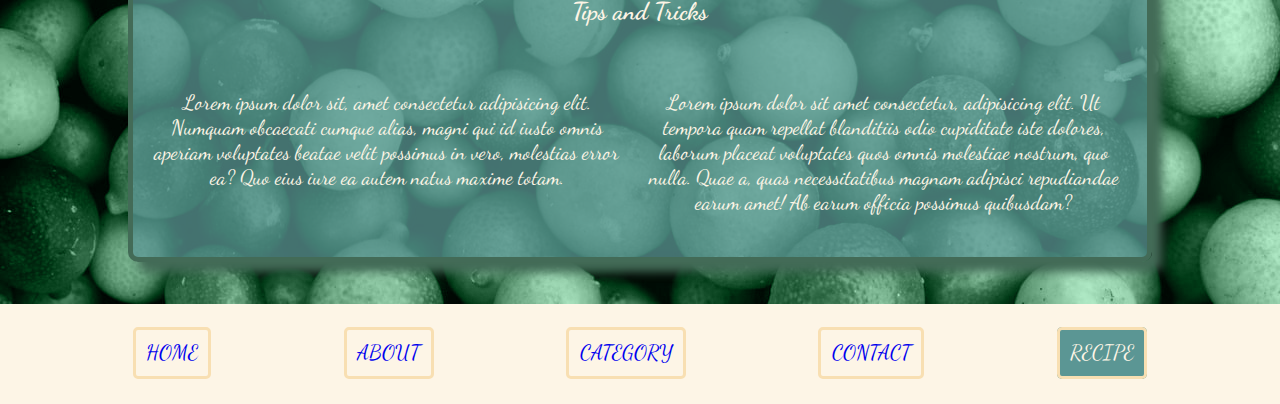
<file: hackathon01html-css-basic/recipe.html>
<!DOCTYPE html>
<html lang="en">
<head>
    <meta charset="UTF-8">
    <meta http-equiv="X-UA-Compatible" content="IE=edge">
    <meta name="viewport" content="width=device-width, initial-scale=1.0">
    <title>Pauline's Recipe</title>
    <link href="https://fonts.googleapis.com/css2?family=Dancing+Script:wght@400;500;600;700&family=Playfair+Display+SC:wght@900&display=swap" rel="stylesheet">
    <link rel="stylesheet" href="css/styles.css">
</head>
<body>
    <header class="cat-header">
        <img src="img/logo2pauline'2-12kb.png" alt="Pauline's Recipe Corner logo" class="logo">
        <h1>Recipe Name</h1>
    </header>
    <nav>
        <ul class="main-nav">
            <li><a href="index.html">HOME</a></li>
            <li><a href="about.html">ABOUT</a></li>
            <li><a href="category.html">CATEGORY</a></li>
            <li><a href="contact.html">CONTACT</a></li>
            <li><a class="active" href="recipe.html">RECIPE</a></li>
        </ul>
    </nav>
    <section class="intro">
        <h2 class="intro-title" >Recipe Title</h2>
        <p class="intro-p1" >This is a recipe page, for now all category pages will link to this place. I realize that a true recipe site needs a database to make searching easier and reduce the bulk of the site.</p>
        <p class="intro-p2" >My intention is to fill this bit of the page with a little backstory of the recipe and my evaluation of it.</p>    
    </section>
    <main class="r-main">
        <div class="r-img">
            <img src="img/spekkoek-kueh-lapis-legit.jpeg" alt="a few pieces of thousand layer cake">
        </div>
        <div class="r-ingredients">
            <h3>Ingredients</h3>
                <ul>
                    <li>Lorem</li>
                    <li>Ipsum</li>
                    <li>Dolor</li>
                    <li>Consectetur</li>
                    <li>Elit</li>
                    <li>Nihil</li>
                </ul>
        </div>
        <div class="r-method">
            <h3>Method</h3>
                <ul>
                    <li>Ipsum dolor sit amet consectetur adipisicing elit. Doloribus, odio.</li>
                    <li>Lorem ipsum dolor, sit amet consectetur adipisicing elit. Dolorum architecto dolore quasi optio, illum soluta.</li>
                    <li>Lorem ipsum dolor sit amet.</li>
                    <li>Sit amet consectetur adipisicing elit. Reprehenderit, corporis magni ut pariatur eligendi quaerat vero incidunt labore cupiditate ipsa?</li>
                    <li>Lorem ipsum dolor sit amet consectetur adipisicing elit. Possimus, incidunt.</li>
                    <li>Amet consectetur adipisicing elit. Sunt necessitatibus cum sint error alias ratione.</li>
                </ul>
        </div>
    </main>
    <section class="r-tips">
        <h3 class="tips-title">Tips and Tricks</h3>
        <p class="tips-p1">Lorem ipsum dolor sit, amet consectetur adipisicing elit. Numquam obcaecati cumque alias, magni qui id iusto omnis aperiam voluptates beatae velit possimus in vero, molestias error ea? Quo eius iure ea autem natus maxime totam.</p>
        <p class="tips-p2">Lorem ipsum dolor sit amet consectetur, adipisicing elit. Ut tempora quam repellat blanditiis odio cupiditate iste dolores, laborum placeat voluptates quos omnis molestiae nostrum, quo nulla. Quae a, quas necessitatibus magnam adipisci repudiandae earum amet! Ab earum officia possimus quibusdam?</p>
    </section>
    <footer>
        <ul class="footer-nav">
            <li><a href="index.html">HOME</a></li>
            <li><a href="about.html">ABOUT</a></li>
            <li><a href="category.html">CATEGORY</a></li>
            <li><a href="contact.html">CONTACT</a></li>
            <li><a class="active" href="recipe.html">RECIPE</a></li>
        </ul>
    </footer>
    
</body>
</html>
</file>
<file: hackathon01html-css-basic/css/styles.css>
*,
*::before,
*::after {
    box-sizing: border-box;
}

body {
    margin: 0;
    padding: 0;
    background-image: url("../img/citrusBg-453kb.jpg");
    background-repeat: cover;
    background-color:rgb(112, 170, 134);
    background-blend-mode:luminosity;
    font-family: 'Dancing Script', serif;
    text-align: center;
  
}
header {
    margin:0 auto;
    display: flex;
    flex-wrap: wrap;
    padding: 1em;
    justify-content: space-around;
    align-items: center;
    background-color:rgb(91, 150, 148, .75);
    width: 100%;
}
h1 {
    font-size: 3rem;
    color: oldlace;
    justify-self: center;
    text-shadow: 6px 6px 6px rgb(67, 107, 87)

}
section {
    margin: 2em auto;
    padding: 1em;
    width: 80%;
    background-color:rgb(91, 150, 148, .75);
    border: 5px solid rgb(91, 150, 148);
    border-radius: 10px;
    box-shadow: 10px 10px 10px rgb(67, 107, 87);
    color: oldlace;
}
.logo {
    background-color: oldlace;
    border: 10px solid rgb(248, 223, 178);
    border-radius: 20px;
    width: 22em;
    padding: 1em;
    margin: 2em 1em;
    box-shadow: 10px 10px 10px rgb(67, 107, 87);
}
.r-tips {
    border: 5px solid rgb(67, 107, 87);
}

/*index-page*/
.index-body{
    margin:2em auto;
    width: 80%;
    display: flex;
    flex-direction: column;
    flex-wrap: wrap;
    justify-content: center;
    align-items: center;
    gap: 1em;
}
.index-logo {
    display: none;
    background-color: oldlace;
    border: 10px solid rgb(248, 223, 178);
    border-radius: 20px;
    padding: 1em;
    margin: 0 auto;
    box-shadow: 10px 10px 10px rgb(67, 107, 87);
}
.logo-img-size{
    width: 16em;
}
.card {
    background-color: oldlace;
    color: rgb(91, 150, 148);
    width: 10em;
    max-width: 15em;
    height: 100%;
    margin: 0 auto;
    text-align: center;
    border: 10px solid rgb(248, 223, 178);
    border-radius: 30px;
    overflow: hidden;
    box-shadow: 10px 10px 10px rgb(67, 107, 87);  
}
.flex-container {
    display:flex;
    flex-direction: column;
    align-items: center;
    gap: 1em;  
}
.flex-container > * {
    flex: 1;
}

/* navigation */
nav a {
    text-decoration: none;
    color:rgb(91, 150, 148);
}
footer {
    width: 100vw;  
}
.main-nav, .footer-nav {
    margin: 0;
    padding: 0;
    background-color: oldlace;
    color: rgb(91, 150, 148);
    min-height: 100px;
    list-style: none;
    display: flex;
    flex-wrap: wrap;
    gap: 1em;
    justify-content: space-evenly;
    align-items: center;
}
.main-nav{
    background-color: rgb(255, 245, 227, 0.85)
}
.footer-nav {
    margin-top: 2em;
    padding: 1em;
}
.main-nav a, .footer-nav a {
    text-decoration: none;
    padding: 0.5em;
    border: 3px solid rgb(248, 223, 178);
    border-radius: 5px;
}
.main-nav li {
    background-color: oldlace;
    padding: 0.5em 0em;
}
.main-nav a .active, .active {
    background-color:rgb(91, 150, 148);
    color: oldlace;
}

/* category page and individual category pages layout*/
.grid-body {
    margin: 0 auto;
    width: 96%;
    display: grid;
    grid-template-columns:repeat(12, 1fr);
    grid-gap: 2em;
    grid-template-areas:
        "h h h h h h h h h h h h"
        "n n n n n n n n n n n n"
        ". ma ma ma ma ma ma ma ma ma ma ."
        ". mb mb mb mb mb mb mb mb mb mb ."
        ". mc mc mc mc mc mc mc mc mc mc ."
        ". md md md md md md md md md md ."
        ". me me me me me me me me me me ."
        ". mf mf mf mf mf mf mf mf mf mf ."
        "f f f f f f f f f f f f"
    ;
}
.recipe-list {
    display: grid;
    grid-template-columns:repeat(4, 1fr);
    grid-auto-rows: (minmax 200px auto );
    grid-gap: 2em;
    grid-template-areas:
        "ma ma ma ma"
        "mf mf mf mf"
        "mb mb mb mb"
        "me me me me"
        "mc mc mc mc"
        "md md md md";
} 
.main-nav {
    grid-area: n;
}
.cat-header {
    grid-area: h;
}
.cat-one, .rl-one{
    grid-area: ma;
}
.cat-two, .rl-two{
    grid-area: mb;
}
.cat-three, .rl-three{
    grid-area: mc;
}
.cat-four, .rl-four{
    grid-area: md;
}
.cat-five, .rl-five{
    grid-area: me;
}
.cat-six, .rl-six{
    grid-area: mf;
}
.cat-footer{
    grid-area: f;
}
.cat-list {
    display:grid;
    grid-template-columns: 1fr 5fr;
    align-items: center;
    background-color: rgb(180, 162, 128, 0.75);
    border: 4px solid rgb(180, 162, 128);
    border-radius: 16px;
    box-shadow: 10px 10px 10px rgb(67, 107, 87);
    overflow: hidden;
    text-decoration: none;
}
.cat-img {
    width: 100%;
    padding: 0.2em;
    min-width: 7em;
    max-width: 11em; 
    min-height: 8em;
    max-height: 12.5em;
    align-self: center;
    border: 3px solid rgb(248, 223, 178);
    border-radius: 10px;
}
.cat-text {
    display:flex;
    flex-wrap: wrap;
    align-items: center;
    color: oldlace;
}
.cat-text h3{
    margin: 0 10px;
    font-size: 1.5rem;
    padding: 1.5em;
    border: 3px solid rgb(248, 223, 178);
    border-radius: 10px;
}
.cat-text p {
    margin: 0;
    font-size: 1.2rem;
    line-height: 1.5em;
    padding: 1em;
    border: 3px solid rgb(248, 223, 178);
    border-radius: 10px;
}
.YTvideo{
    width: 60%;
    margin: 0 auto;
    display: flex;
    flex-direction: column;
    align-items: center;
    gap: 1em;
}
.iframe {
    background-color:rgb(91, 150, 148, .75);
    border: 5px solid rgb(91, 150, 148);
    border-radius: 10px;
    box-shadow: 10px 10px 10px rgb(67, 107, 87);
    color: oldlace;
}
iframe {
    width: 100%;
    object-fit: contain;
}
.rec-list {
    display: grid;
    grid-template-columns:repeat(4, 1fr);
    grid-template-areas: 
    "img img img img"
    "title title title title"
    "text text text text";
    align-items: center;

    color:oldlace;
    text-decoration: none;
    border: 5px solid rgb(67, 107, 87);
    border-radius: 10px;
    box-shadow: 10px 10px 10px rgb(67, 107, 87)
}
.rec-title {
    grid-area: title;
    padding: 0.5em;
    font-size: 1.5rem;
    border: 3px solid rgb(248, 223, 178);
    border-radius: 10px;
}
.rec-text {
    grid-area: text;
    padding: 1em;
    line-height: 1.1em;
    border: 3px solid rgb(248, 223, 178);
    border-radius: 10px;
}
.rec-img {
    grid-area: img;
    width: 100%;
    max-width: 15em;
    border: 3px solid rgb(248, 223, 178);
    border-radius: 10px;
}
.about-img {
    border: 10px solid rgb(91, 150, 148);
    border-radius: 10px;
    box-shadow: 15px 15px 15px rgb(67, 107, 87);
    margin-top: 2em;
}

/* Recipe Page layout*/
r-main{
    margin: 2em auto;
    display: flex;
    flex-direction: column;
    flex-wrap: wrap;
    justify-content: center;
    gap: 2em;
}
.r-img {
    margin: 0 auto;
    width: 50%;
    min-width: 20em;
    background-color:rgb(91, 150, 148, .75);
    border: 5px solid rgb(67, 107, 87);
    border-radius: 10px;
    box-shadow: 10px 10px 10px rgb(67, 107, 87);
}
.r-img img {
    width: 100%;
}
.r-ingredients {
    margin: 2em auto;
    width: 35%;
    padding: 0 10px;
    background-color: rgb(91, 150, 148, .75);
    color: oldlace;
    border: 5px solid rgb(67, 107, 87);
    border-radius: 10px;
    box-shadow: 10px 10px 10px rgb(67, 107, 87);
}
.r-method{
    margin: 0 auto;
    padding: 0 10px;
    width: 65%;
    background-color: rgb(91, 150, 148, .75);
    color: oldlace;
    border: 5px solid rgb(67, 107, 87);
    border-radius: 10px;
    box-shadow: 10px 10px 10px rgb(67, 107, 87);
}

/* contactpage layout */
.form-intro{
    font-size: 1.2rem;
    line-height: 1.1em;
}
form {
    padding: 1em;
    border: 3px solid rgb(180, 162, 128);
    border-radius: 10px;
    font-size: 18px;
}
.newsletter {
    display: inline-block;
    margin-bottom: 1em;
    padding: 0 1em 1em 1em;
    background-color: rgb(180, 162, 128, 0.5);
    border: 3px solid rgb(91, 150, 148);
    border-radius: 3px;
    box-shadow: 5px 5px 5px rgb(67, 107, 87);
}
.btn{
    background-color: rgb(91, 150, 148, .75);
    color: oldlace;
    display: inline-block;
    font-family: inherit;
    font-size: 1.2rem;
    font-weight: normal;
    padding: 6px 12px;
    margin-bottom: 0;
    text-align: center;
    border: 3px solid rgb(91, 150, 148);
    border-radius: 4px;
    box-shadow: 5px 5px 5px rgb(67, 107, 87);
}
input, textarea, fieldset {
    background-color: rgb(180, 162, 128, 0.5);
    color: oldlace;
    font-family: serif;
    font-size: 18px;
    border: 3px solid rgb(91, 150, 148);
    border-radius: 3px;
    box-shadow: 5px 5px 5px rgb(67, 107, 87);
}
fieldset {
    text-align:left;
    width: 96%;
    font-family:'Dancing Script', serif;
}
.ingredients {
    display:inline-block;
    padding: auto, 0;
}
#ingr, #method {
    background-color:rgb(180, 162, 128, 0) ;
    border: none;
    box-shadow: none;
}
.closer{
    font-size: 24px;
}

/*media queries*/
@media screen and (min-width: 600px){
    body{
        font-size: 1.2rem;
        line-height: 1.2em;
    }
    /*index-page and about-page*/
    .index-body, .flex-container{
        flex-direction: row;
    }
    /*category-pages*/
    .intro, .r-tips {
        display:grid;
        gap: 1em;
        grid-template-areas:
        "t t"
        "p1 p2"
        "p1 p2"
    }
    .intro-title, .tips-title{
        grid-area: t;
    }
    .intro-p1, .tips-p1{
        grid-area: p1;
    }
    .into-p2, .tips-p2{
        grid-area: p2;
    }
    .rec-list {
        display: grid;
        grid-template-columns:repeat(4 1fr);
        grid-template-areas: 
        ". img img ."
        "title title title title"
        "text text text text";  
    }
    .YTvideo {
        width: 45%;
    }
    /*recipe page*/
    .r-main{
        margin: 0 auto;
        width: 80%;
        flex-direction: row;
        align-items: center;
        justify-content: center;
    }
    .r-img{
        width: 45%;
    }
    .r-ingr{
        width: 35%;
    }
}
@media screen and (min-width: 900px){
    body{
        font-size: 1.3rem;
        line-height: 1.2em;
    }

    .rec-list {
        display: grid;
        grid-template-columns:repeat(4, 1fr);
        grid-template-areas: 
        "img img title title"
        "text text text text";
    }
    .YTvideo {
        width: 60%;
        flex-direction: row;
        margin: 0 auto;
    } 
    .r-main {
        width: 100%;
        display: grid;
        grid-template-columns: 50px 1fr 1fr 1fr 1fr 50px;
        gap: 2em;
        grid-template-areas: 
            ". img img ingr ingr ."
            ". met met met met .";   
    }
    .r-img{
        grid-area: img;
    }
    .r-ingredients{
        grid-area: ingr; 
        width: 100%;
        padding-right: 2em;
    }
    .r-method{
        grid-area: met;
        width: 100%;
    }
}
@media screen and (min-width: 1033px){
    header {
        padding: 1em;
        gap: 4em;
        justify-content: center;
        align-items: center;
        background-color:rgb(91, 150, 148, .75);
        width: 100%;
    }
    .index-header{
        display: none;
    }
    .index-logo{
        display: block;
    }
    .index-body{
    width: 100%;
    display: grid;
    align-content: center;
    grid-template-columns: repeat(12 1fr); 
    grid-template-columns: 200px repeat(10 1fr) 200px;
    grid-template-areas:
        ".   .     .   .  .   .   .   .   .    .   .   ."
        ".   .     .   . one one two two  .    .   .   ."
        ". three three . one one two two  .  four four ."
        ". three three . one one two two  .  four four ."
        ". three three .  .   .   .    .  .  four four ."
        ".   .     .   .  . logo logo  .  .    .   .   ."
        ".   .     .   .  . logo logo  .  .    .   .   ."
        ". five five   .  .   .   .    .  .   six six  ."
        ". five five   .  .  seve seve .  .   six six  ."
        ". five five   .  .  seve seve .  .   six six  ."
        ".   .     .   .  .  seve seve .  .    .   .   ."
        ".   .     .   .  .   .   .    .  .    .   .   .";
    }
    .index-logo{
        grid-area: logo;
    }
    .c-one{
        grid-area: one;
    }
    .c-two{
        grid-area: two;
    }
    .c-three{
        grid-area: three;
    }
    .c-four{
        grid-area: four;
    }
    .c-five{
        grid-area: five;
    }
    .c-six{
        grid-area: six;
    }
    .c-seven{
        grid-area: seve;
    }  
}
</file>
